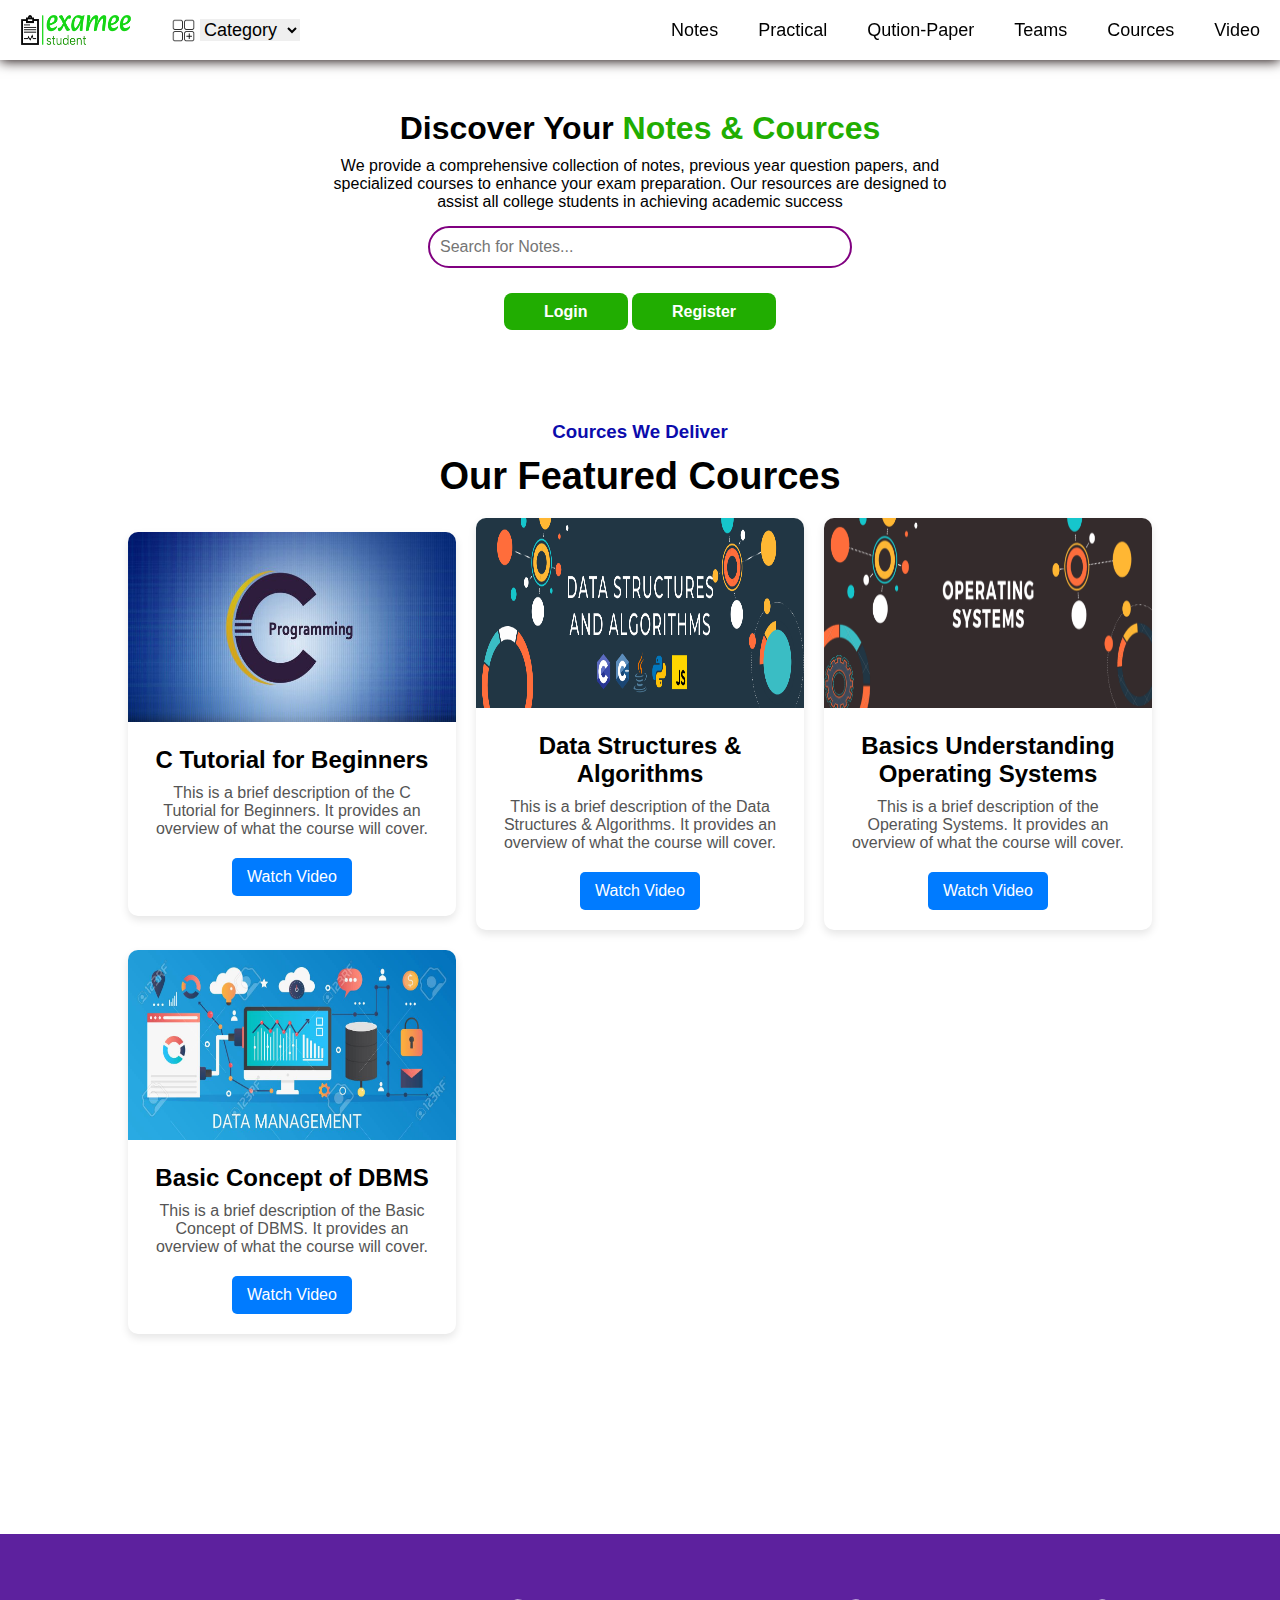
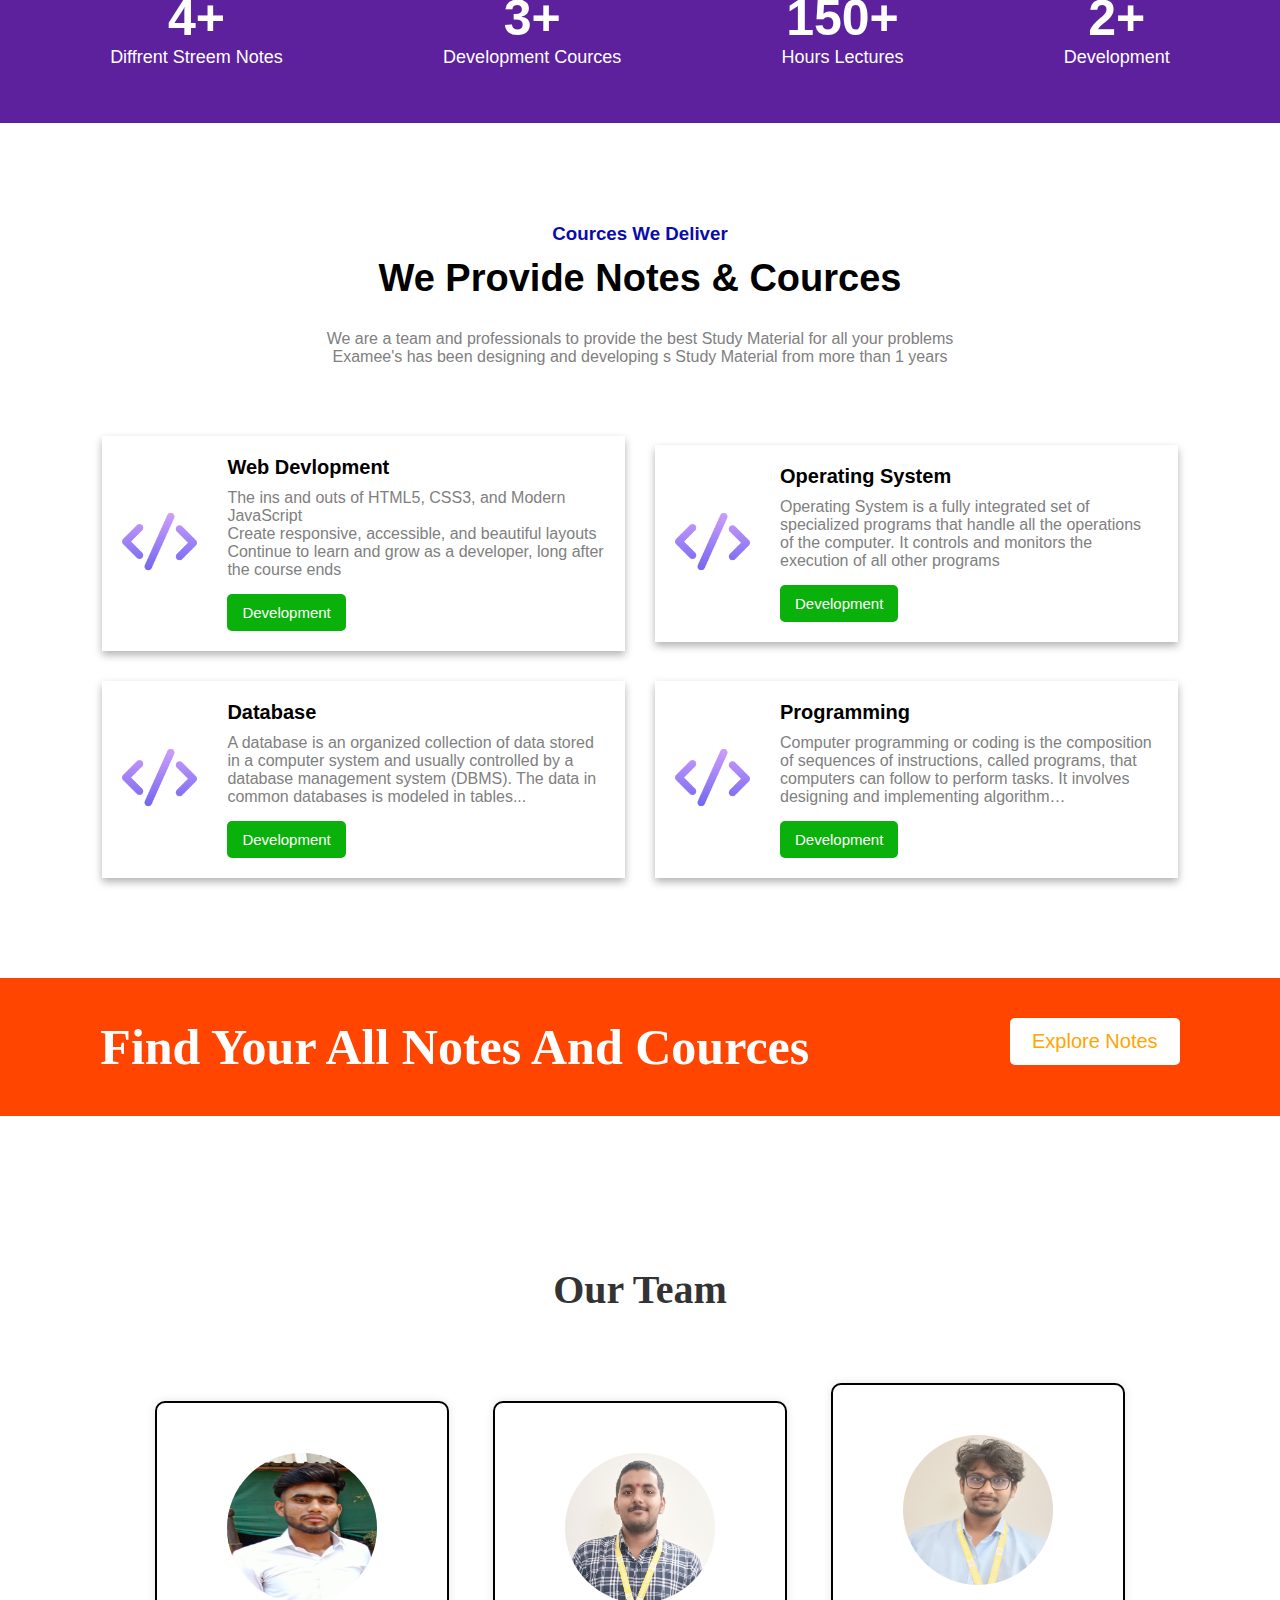
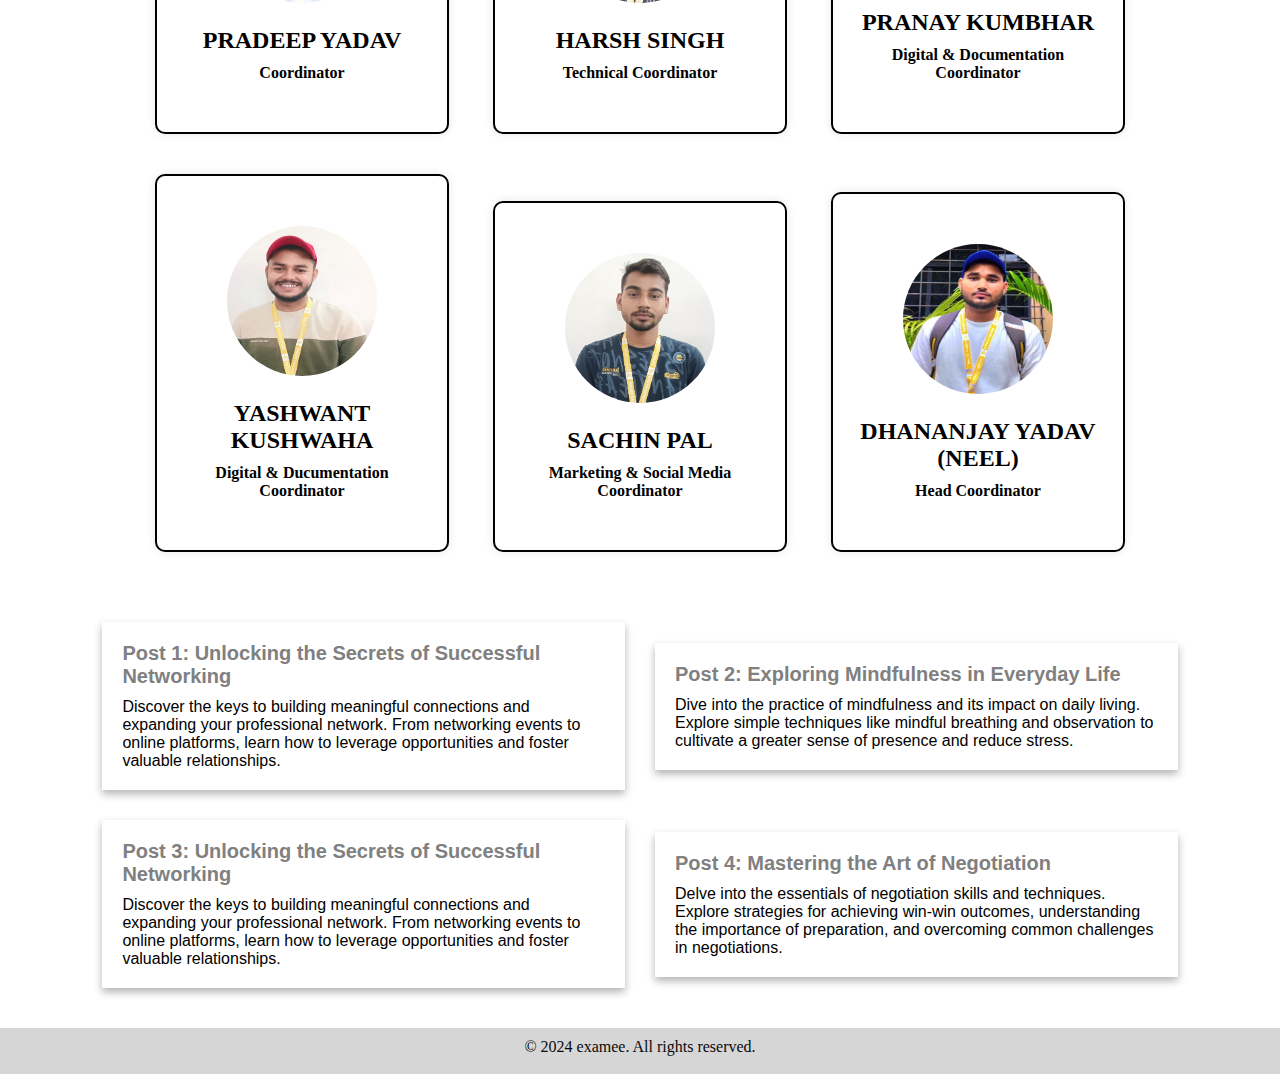
<file: index.html>
<!DOCTYPE html>
<html lang="en">

<head>
  <meta charset="UTF-8">
  <meta name="viewport" content="width=device-width, initial-scale=1.0">
  <meta name="google-site-verification" content="4jrviIhQrooPeGxM3dOiJPOJ3BcE0AiQYcJShfW0fvM" />
  <meta name="description" content="We provide a comprehensive collection of notes, previous year question papers, and specialized courses to
  enhance your exam preparation..">
  <meta name="keywords"
    content="newexamee Notes, newexamee Qution-Paper, newexamee RADAV NNotes, newexamee RADAV QUTION-PAPERS,newexamee RADAV college , examee , examee.com , newexamee.com , examee notes">
  <title>Examee</title>
  <link rel="icon" type="image/x-icon" href="img/brandlog.png">
  <link rel="stylesheet" href="style.css">
  <script src="js/login.js"></script>
</head>

<body>

  <!-- navbar -->
  <nav>
    <div class="leftnav">
      <a href="/">
        <li><img class="brand-logo-group" src="img/brandlog.png" class="logo" width="110px" height="30px"></li>
      </a>
      <a href="#">
        <li>
          <img class="sidebaar-tital-img" src="img/category.png" width="25px" height="25px">
          <select id="categoryOption" class="select-option-group" name="degree">
            <option value="0" selected disabled>Category</option>
            <option class="select-options value=" BSC-IT ">BSC-IT</option>
            <option class=" select-options value=" MSC-IT">MSC-IT</option>
            <option class="select-options value=" B.COM">B.COM</option>
            <option class="select-options value=" 12TH-SCIENCE">12TH-SCIENCE</option>
            <option class="select-options  value=" 12TH-COMMERCE">12TH-COMMERCE</option>
          </select>
        </li>
      </a>
    </div>
    <div class="rightnav font-family-Segoe-UI  "> <a href="/notes.html">
        <li>Notes</li>
      </a>
      <a href="/practical.html">
        <li>Practical</li>
      </a>
      <a href="/Qution-Paper.html">
        <li>Qution-Paper</li>
      </a>
      <a href="/index.html#team">
        <li>Teams</li>
      </a>
      <a href="/cource.html">
        <li>Cources</li>
      </a>
      <a href="/video.html">
        <li>Video</li>
      </a>
    </div>
    <div class="menunav"> <a href="#">
        <li onclick=showSidebar()><img src="img/icons8-menu-24.png"></li>
      </a>
    </div>


    <!-- sidebaar -->
    <div class="sidebar nav-list">
      <a href="#">
        <li onclick=closeSidebar()><img src="img/icons8-cross-30.png"></li>
      </a>

      <a href="/notes.html">
        <li><img class="sidebaar-tital-img" src="img/icons8-notes-50.png" width="15px" height="15px">Notes</li>
      </a>
      <a href="/practical.html">
        <li><img class="sidebaar-tital-img" src="img/icons8-computer-30.png" width="15px" height="15px">Practical </li>
      </a>
      <a href="/Qution-Paper.html">
        <li><img class="sidebaar-tital-img" src="img/corrective_11907117.png" width="15px" height="15px">Qution-Paper
        </li>
      </a>
      <a href="/team.html">
        <li><img class="sidebaar-tital-img" src="img/team.png" width="15px" height="15px">Teams </li>
      </a>
      <a href="/cource.html">
        <li><img class="sidebaar-tital-img" src="img/icons8-course-80.png" width="15px" height="15px">Cources </li>
      </a>
      <a href="/video.html">
        <li><img class="sidebaar-tital-img" src="img/icons8-video-50.png" width="15px" height="15px">Video</li>
      </a>
    </div>
  </nav>



  <!--main of the page ----------------------------------->
  <main>

    <!--hero section of the page ----------------------------------->
    <section class="hero font-family-Segoe-UI">
      <h2>Discover Your <span>Notes & Cources</span></h2>
      <p>We provide a comprehensive collection of notes, previous year question papers, and specialized courses to
        enhance your exam preparation. Our resources are designed to assist all college students in achieving
        academic success</p>
      <input type="text" placeholder="Search for Notes...">
      <div class="btn">
        <a href="login.html" class="login-btn" id="loginbtn">Login<a>
            <a href="register.html" class="login-btn">Register</a>
      </div>
    </section>


    <!--video section of the page ----------------------------------->
    <section class="cource-card-heading font-family-Segoe-UI ">
      <h3>Cources We Deliver</h3>
      <h1>
        Our Featured Cources</h1>
    </section>

    <div class="cource-cards ">
      <div class="card">
        <img width="100%" height="190" src="notesimg/c programingg.jpg" alt="">
        <div class="card-content">
          <h2 class="card-title">C Tutorial for Beginners</h2>
          <p class="card-description">This is a brief description of the C Tutorial for Beginners. It provides an
            overview of
            what the course will cover.</p>
          <a href="video.html" class="card-button">Watch Video</a>
        </div>
      </div>

      <div class="card">
        <img width="100%" height="190" src="notesimg/dsa.png" >
        <div class="card-content">
          <h2 class="card-title">Data Structures & Algorithms</h2>
          <p class="card-description">This is a brief description of the Data Structures & Algorithms. It provides an
            overview of
            what the course will cover.</p>
          <a href="video.html" class="card-button">Watch Video</a>
        </div>
      </div>

      <div class="card">
        <img width="100%" height="190" src="notesimg/oss.png" >
        <div class="card-content">
          <h2 class="card-title">Basics Understanding Operating Systems</h2>
          <p class="card-description">This is a brief description of the Operating Systems. It provides an overview of
            what the course will cover.</p>
          <a href="video.html" class="card-button">Watch Video</a>
        </div>
      </div>

      <div class="card">
        <img width="100%" height="190" src="notesimg/Dbms.jpg" >
        <div class="card-content">
          <h2 class="card-title">Basic Concept of DBMS</h2>
          <p class="card-description">This is a brief description of the Basic Concept of DBMS. It provides an
            overview of
            what the course will cover.</p>
          <a href="video.html" class="card-button">Watch Video</a>
        </div>
      </div>
    </div>


    <section>
      <div class="home-showcase-banner font-family-Segoe-UI">
        <ul>
          <li class="home-banner-count-number ">4+
          </li>
          <li class="home-banner-count-text">Diffrent Streem Notes</li>
        </ul>
        <ul>
          <li class="home-banner-count-number">3+
          </li>
          <li class="home-banner-count-text">Development Cources</li>
        </ul>
        <ul>
          <li class="home-banner-count-number">150+
          </li>
          <li class="home-banner-count-text">Hours Lectures</li>
        </ul>
        <ul>
          <li class="home-banner-count-number">2+ </li>
          <li class="home-banner-count-text">Development</li>
        </ul>
      </div>
    </section>


    <section class="cource-card-heading font-family-Segoe-UI ">
      <h3>Cources We Deliver</h3>
      <h1> We Provide Notes & Cources</h1>
      <p> We are a team and professionals to provide the best Study Material for all your
        problems <br> Examee's has been designing and developing s Study Material from more than 1 years</p>
    </section>


    <!--devlopment and 3rd section  cards------------------------------------>
    <div class="home-notes-card-cointainer font-family-Segoe-UI" id="cources">
      <div class="home-notes-card">
        <!--card for SEM-I notes -->
        <div class="home-notes-card-upper">
          <div class="home-notes-card-upper-img"><img class="notes-group-img" src="/notesimg/code.png" width="75px"
              onerror="this.onerror=null;this.src='/notesimg/default-notes-img.png';"></div>
          <div class="home-notes-card-upper-text">
            <h3 class="nots-name-home ">Web Devlopment</h3>
            <p>The ins and outs of HTML5, CSS3, and Modern JavaScript <br>
              Create responsive, accessible, and beautiful layouts
              Continue to learn and grow as a developer, long after the course ends</p>
            <button class="nots-name-home-button"><a href="notes.html"> Development</a></button>
          </div>
        </div>
      </div>

      <div class="home-notes-card">
        <div class="home-notes-card-upper">
          <div class="home-notes-card-upper-img"><img class="notes-group-img" src="/notesimg/code.png" width="75px"
              onerror="this.onerror=null;this.src='/notesimg/default-notes-img.png';"></div>
          <div class="home-notes-card-upper-text">
            <h3 class="nots-name-home ">Operating System</h3>
            <p>Operating System is a fully integrated set of specialized
              programs that handle all the operations of the computer.
              It controls and monitors the execution of all other programs </p>
            <button class="nots-name-home-button"><a href="notes.html"> Development</a></button>
          </div>
        </div>
      </div>

      <div class="home-notes-card">
        <div class="home-notes-card-upper">
          <div class="home-notes-card-upper-img"><img class="notes-group-img" src="/notesimg/code.png" width="75px"
              onerror="this.onerror=null;this.src='/notesimg/default-notes-img.png';"></div>
          <div class="home-notes-card-upper-text">
            <h3 class="nots-name-home ">Database</h3>
            <p>A database is an organized collection of data stored in a computer system and usually controlled by a
              database management system (DBMS). The data in common databases is modeled in tables...</p>
            <button class="nots-name-home-button"><a href="notes.html"> Development</a></button>
          </div>
        </div>
      </div>

      <div class="home-notes-card">
        <div class="home-notes-card-upper">
          <div class="home-notes-card-upper-img"><img class="notes-group-img" src="/notesimg/code.png" width="75px"
              onerror="this.onerror=null;this.src='/notesimg/default-notes-img.png';"></div>
          <div class="home-notes-card-upper-text">
            <h3 class="nots-name-home ">Programming</h3>
            <p>Computer programming or coding is the composition of sequences of instructions, called programs, that
              computers can follow to perform tasks. It involves designing and implementing algorithm…</p>
            <button class="nots-name-home-button"><a href="notes.html">Development</a></button>
          </div>
        </div>
      </div>
    </div>

    <!--second show case banner -------------->
    <section>
      <div class="home-showcase-banner-second ">
        <div class="home-showcase-banner-second-txt">
          <h1>Find Your All Notes And Cources</h1>
        </div>
        <div><button class="home-showcase-banner-second-button"><a href="notes.html">Explore Notes</a></button></div>
      </div>
    </section>

    <!--blog  temparrary hai-------------->
    <section class="team" id="team">
      <h1>Our Team</h1>
  
      </div>
      <div class="team-member">
        <img src="img/pradeep.jpg" alt="Profile Picture">
        <h2>PRADEEP YADAV</h2>
        <p>Coordinator</p>
        
      </div>
      <div class="team-member">
        <img src="img/harsh.jpg" alt="Profile Picture">
        <h2>HARSH SINGH</h2>
        <p>Technical Coordinator</p>
        
      </div>
      <div class="team-member">
        <img src="img/pranay.jpg" alt="Profile Picture">
        <h2>PRANAY KUMBHAR</h2>
        <p>Digital & Documentation Coordinator</p>
        
      </div>
      <div class="team-member">
        <img src="img/yashwant.jpg" alt="Profile Picture">
        <h2>YASHWANT KUSHWAHA</h2>
        <p>Digital & Ducumentation Coordinator</p>
        
      </div>
      <div class="team-member">
        <img src="img/sachin.jpg" alt="Profile Picture">
        <h2>SACHIN PAL</h2>
        <p>Marketing & Social Media Coordinator</p>
      </div>

      <div class="team-member">
        <img src="img/dhananjay.jpg" alt="Profile Picture">
        <h2>DHANANJAY YADAV (NEEL)</h2>
        <p>Head Coordinator</p>
    </section>

    <!--blog  temparrary hai-------------->
    <div class="home-blog-card-cointainer font-family-Segoe-UI">
      <div class="home-blog-card">
        <div class="home-blog-card-upper">
          <div class="home-blog-card-upper-text">
            <h3 class="blog-name-home ">Post 1: Unlocking the Secrets of Successful Networking</h3>
            <p> Discover the keys to building meaningful connections and expanding your professional network. From
              networking events to online platforms, learn how to leverage opportunities and foster valuable
              relationships.</p>
          </div>
        </div>
      </div>


      <div class="home-blog-card">
        <div class="home-blog-card-upper">
          <div class="home-blog-card-upper-text">
            <h3 class="blog-name-home ">Post 2: Exploring Mindfulness in Everyday Life</h3>
            <p> Dive into the practice of mindfulness and its impact on daily living. Explore simple techniques like
              mindful breathing and observation to cultivate a greater sense of presence and reduce stress.</p>
          </div>
        </div>
      </div>

      <div class="home-blog-card">
        <div class="home-blog-card-upper">
          <div class="home-blog-card-upper-text">
            <h3 class="blog-name-home ">Post 3: Unlocking the Secrets of Successful Networking</h3>
            <p> Discover the keys to building meaningful connections and expanding your professional network. From
              networking events to online platforms, learn how to leverage opportunities and foster valuable
              relationships.</p>
          </div>
        </div>
      </div>

      <div class="home-blog-card">
        <div class="home-blog-card-upper">
          <div class="home-blog-card-upper-text">
            <h3 class="blog-name-home "> Post 4: Mastering the Art of Negotiation</h3>
            <p>Delve into the essentials of negotiation skills and techniques. Explore strategies for achieving win-win
              outcomes, understanding the importance of preparation, and overcoming common challenges in negotiations.
            </p>
          </div>
        </div>
      </div>
    </div>
    </div>

  </main>

  <!--footer of the page -------------->
  <footer>
    <div class="footer-container">
      <p>&copy; 2024 examee. All rights reserved.</p>
      <ul class="social-links">
        <!-- <li><a href="#">Facebook</a></li>
              <li><a href="#">Twitter</a></li>
              <li><a href="#">Instagram</a></li> -->
      </ul>
    </div>
  </footer>


  <!-- right side main -->
  <script>
    function showSidebar() {
      const sidebar = document.querySelector('.sidebar')
      sidebar.style.display = 'flex'
    }

    function closeSidebar() {
      const sidebar = document.querySelector('.sidebar')
      sidebar.style.display = 'none'
    }

  </script>
  <script src="js/script.js"></script>

</body>

</html>
</file>
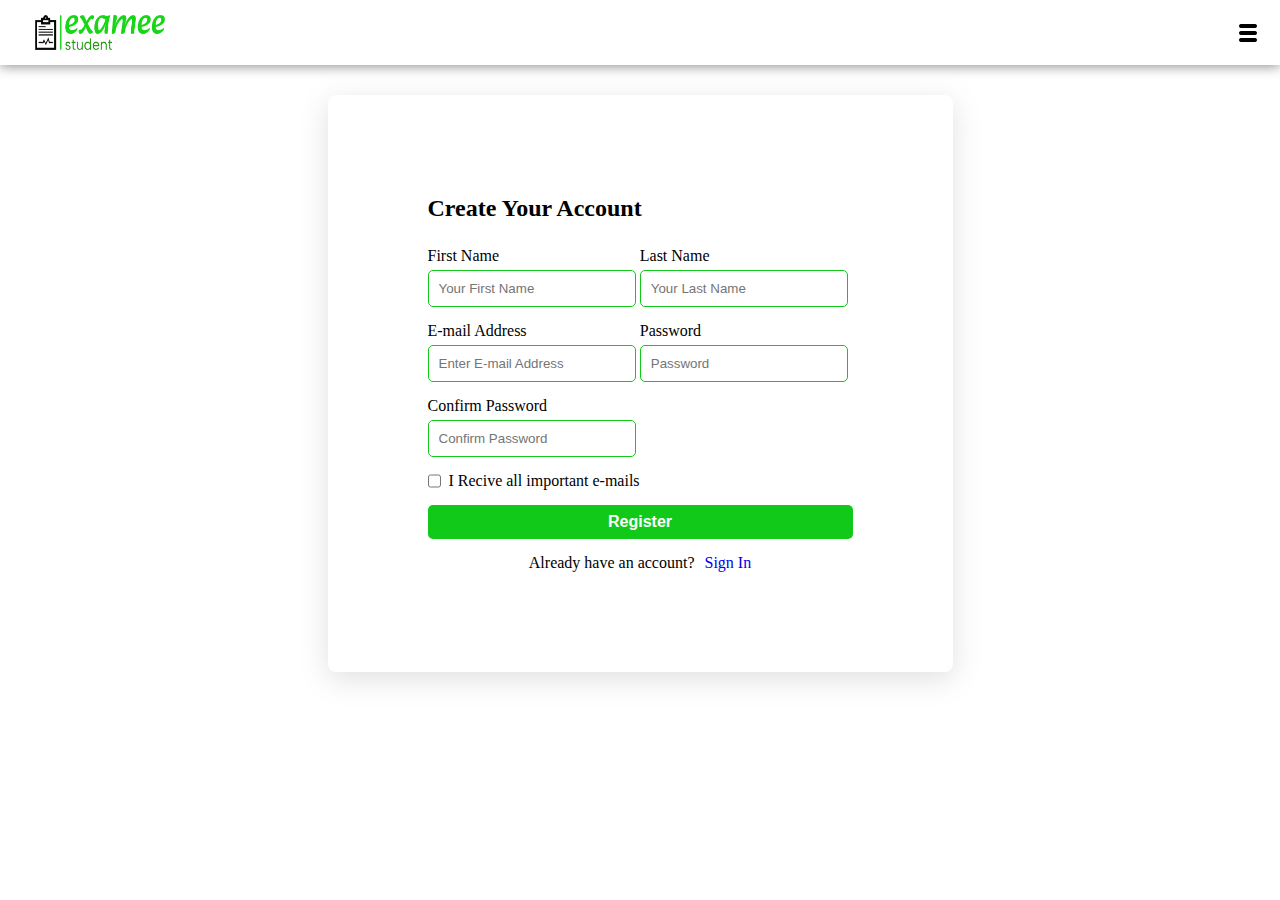
<file: cource.html>
<!DOCTYPE html>
<html lang="en">

<head>
  <meta charset="UTF-8">
  <meta name="viewport" content="width=device-width, initial-scale=1.0">
  <title>Examee</title>
  <link rel="icon" type="image/x-icon" href="img/brandlog.png">
  <link rel="stylesheet" href="css/cource.css">
  <link rel="stylesheet" href="css/nav.css">
  <script src="js/login.js"></script>
</head>

<body>

  <!--nav baar -->
  <nav>
    <div class="leftnav">
      <a href="/">
        <li><img class="brand-logo-group" src="img/brandlog.png" class="logo" width="110px" height="30px"></li>
      </a>
    </div>

    <div class="menunav"> <a href="#">
        <li onclick=showSidebar()><img src="img/icons8-menu-24.png"></li>
      </a>
    </div>

    <!-- sidebaar -->
    <div class="sidebar">
      <a href="#">
        <li onclick=closeSidebar()><img src="img/icons8-cross-30.png"></li>
      </a>
      <a href="#">
        <li><img class="sidebaar-tital-img" src="img/category.png" width="25px" height="25px"><select
            class="select-option-group" name="degree" id="">
            <option value="0" hidden>Category</option>
            <option value="BSC-IT">BSC-IT</option>
            <option value="MSC-IT">MSC-IT</option>
            <option value="B.COM">B.COM</option>
            <option value="12TH-SCIENCE">12TH-SCIENCE</option>
            <option value="12TH-COMMERCE">12TH-COMMERCE</option>
          </select></li>
      </a>
      <a href="/notes.html">
        <li><img class="sidebaar-tital-img" src="img/icons8-notes-50.png" width="15px" height="15px">Notes</li>
      </a>
      <a href="/practical.html">
        <li><img class="sidebaar-tital-img" src="img/icons8-computer-30.png" width="15px" height="15px">Practical </li>
      </a>
      <a href="/Qution-Paper.html">
        <li><img class="sidebaar-tital-img" src="img/corrective_11907117.png" width="15px" height="15px">Qution-Paper
        </li>
      </a>
      <a href="/cource.html">
        <li><img class="sidebaar-tital-img" src="img/icons8-course-80.png" width="15px" height="15px">Cources </li>
      </a>
      <a href="/video.html">
        <li><img class="sidebaar-tital-img" src="img/icons8-video-50.png" width="15px" height="15px">Video</li>
      </a>
    </div>

  </nav>

  <div class="course-container">
    <div class="course-card">
        <img src="notesimg/c programingg.jpg" alt="Course Image">
        <div class="course-details">
            <h2>C Programing</h2>
            <p>Instructor: Vipin singh</p>
            <p>Duration: 2 week </p>
            <p style="font-weight: 700; color: rgb(0, 0, 0);">Price: $109.99</p>
            <p style="font-weight: 500; color: rgb(195, 40, 40);" >Start From : Upcomming....</p>
            <button class="enroll-button">Enroll Now</button>
        </div>
    </div>

    <div class="course-card">
        <img src="notesimg/Dbms.jpg" alt="Course Image">
        <div class="course-details">
            <h2>Data Base Management System</h2>
            <p>Instructor: Johan Phelps </p>
            <p>Duration: 2 Week </p>
            <p style="font-weight: 700; color: rgb(0, 0, 0);">Price: $79.99</p>
            <p style="font-weight: 500; color: rgb(195, 40, 40);" >Start From : Upcomming....</p>
            <button class="enroll-button">Enroll Now</button>
        </div>
    </div>
    
    <div class="course-card">
      <img src="notesimg/oss.png" alt="Course Image">
      <div class="course-details">
          <h2>Operating System</h2>
          <p>Instructor: Nikhil Damre</p>
          <p>Duration: 18 hours</p>
          <p style="font-weight: 700; color: rgb(0, 0, 0);" >Price: $49.99</p>
          <p style="font-weight: 500; color: rgb(195, 40, 40);">Start From : Upcomming....</p>
          <button class="enroll-button">Enroll Now</button>
      </div>
  </div>
    <!-- Add more course cards as needed -->
</div>


  <script>
    function showSidebar() {
      const sidebar = document.querySelector('.sidebar')
      sidebar.style.display = 'flex'
    }

    function closeSidebar() {
      const sidebar = document.querySelector('.sidebar')
      sidebar.style.display = 'none'
    }
  </script>

  <script src="js/script.js"></script>
</body>

</html>
</file>
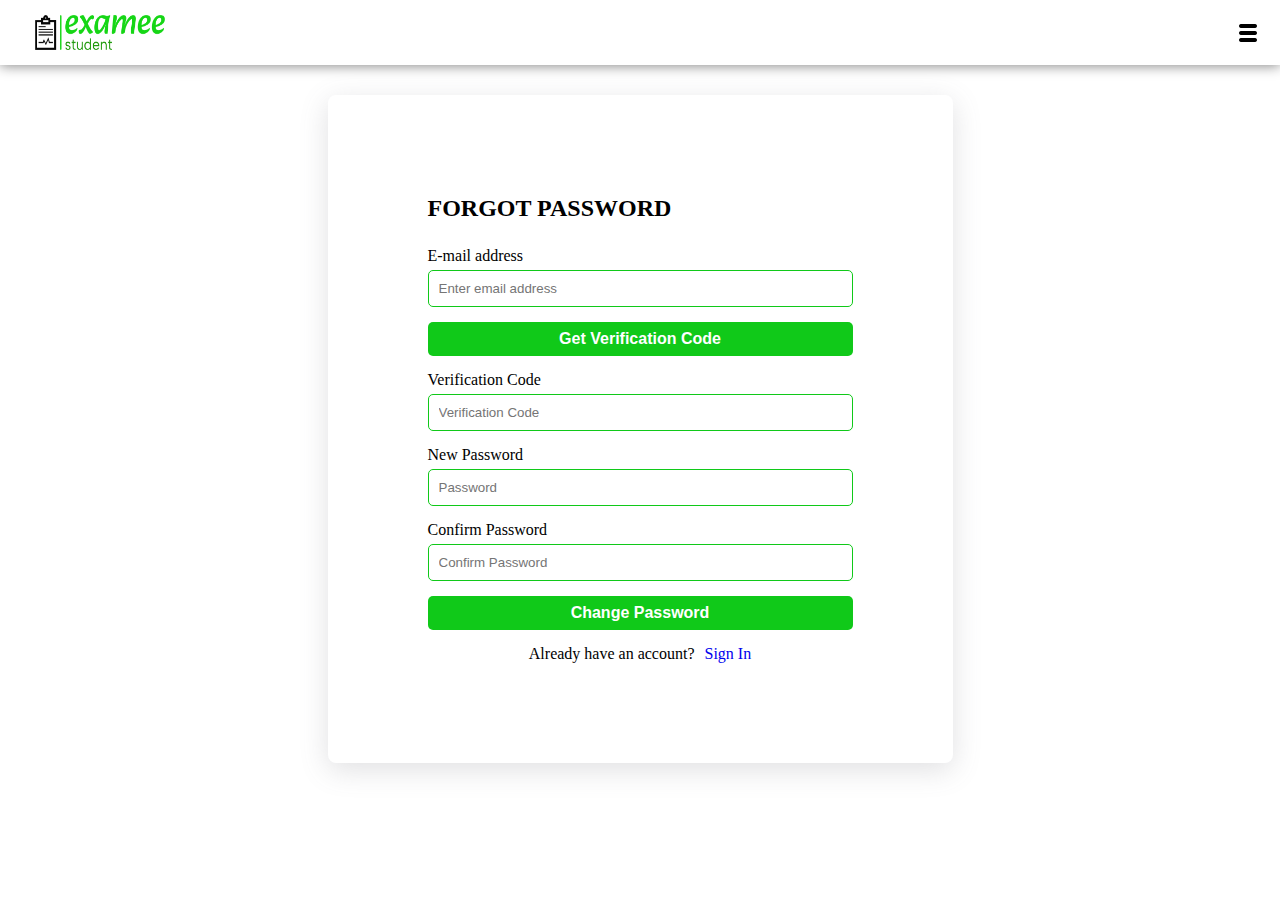
<file: forgot.html>
<!DOCTYPE html>
<html lang="en">

<head>
    <meta charset="UTF-8">
    <meta name="viewport" content="width=device-width, initial-scale=1.0">
    <title>Examee</title>
    <link rel="icon" type="image/x-icon" href="img/brandlog.png">
    <link rel="stylesheet" href="css/login.css">
    <link rel="stylesheet" href="css/nav.css">
    <script src="js/login.js"></script>
</head>

<body>

    <!--nav baar -->
    <nav>
        <div class="leftnav">
            <a href="/">
                <li><img class="brand-logo-group" src="img/brandlog.png" class="logo" width="110px" height="30px"></li>
            </a>
        </div>

        <div class="menunav"> <a href="#">
                <li onclick=showSidebar()><img src="img/icons8-menu-24.png"></li>
            </a>
        </div>

        <!-- sidebaar -->
        <div class="sidebar">
            <a href="#">
                <li onclick=closeSidebar()><img src="img/icons8-cross-30.png"></li>
            </a>
            <a href="#">
                <li><img class="sidebaar-tital-img" src="img/category.png" width="25px" height="25px"><select
                        class="select-option-group" name="degree" id="">
                        <option value="0" hidden>Category</option>
                        <option value="BSC-IT">BSC-IT</option>
                        <option value="MSC-IT">MSC-IT</option>
                        <option value="B.COM">B.COM</option>
                        <option value="12TH-SCIENCE">12TH-SCIENCE</option>
                        <option value="12TH-COMMERCE">12TH-COMMERCE</option>
                    </select></li>
            </a>
            <a href="/notes.html">
                <li><img class="sidebaar-tital-img" src="img/icons8-notes-50.png" width="15px" height="15px">Notes</li>
            </a>
            <a href="/practical.html">
                <li><img class="sidebaar-tital-img" src="img/icons8-computer-30.png" width="15px"
                        height="15px">Practical </li>
            </a>
            <a href="/Qution-Paper.html">
                <li><img class="sidebaar-tital-img" src="img/corrective_11907117.png" width="15px"
                        height="15px">Qution-Paper
                </li>
            </a>
            <a href="/cource.html">
                <li><img class="sidebaar-tital-img" src="img/icons8-course-80.png" width="15px" height="15px">Cources
                </li>
            </a>
            <a href="/video.html">
                <li><img class="sidebaar-tital-img" src="img/icons8-video-50.png" width="15px" height="15px">Video</li>
            </a>
        </div>

    </nav>

    <!--login form-->
    <form action="" id="forgetForm" novalidate>
        <div class="container">
            <div class="loginpage">
                <h2 class="page-heading">FORGOT PASSWORD</h2>

                <div class="username form-input-group">
                    <label class="input-label">E-mail address</label><br>
                    <input class="form-input" type="email" placeholder="Enter email address" id="email" required>
                </div>

                <div class="sumbit form-input-group">
                    <button class="btn" type="submit" id="otp-request-btn">Get Verification Code</button>
                </div>

                <div class="username form-input-group">
                    <label class="input-label">Verification Code</label><br>
                    <input class="form-input" type="text" placeholder="Verification Code" id="otp" required>
                </div>

                <div class="Password form-input-group">
                    <label class="input-label">New Password</label><br>
                    <input class="form-input" type="password" placeholder="Password" id="password" required>
                </div>

                <div class="Password form-input-group">
                    <label class="input-label">Confirm Password</label><br>
                    <input class="form-input" type="text" placeholder="Confirm Password" id="cpassword" required>
                </div>

                <div class="sumbit form-input-group">
                    <button class="btn" type="submit" id="login-sumbit-btn">Change Password</button>
                </div>

                <div class="form-register-group">
                    <p>Already have an account? </p>
                    <a class="form-register-second-group" href="/login.html">Sign In</a>
                  </div>
            </div>
        </div>
    </form>

    <script>

        let baseUrl = 'https://script.google.com/macros/s/AKfycbybtynNQqtfRysRiyKEo02bHRNqR_WQOuK0gZNWwA129d2eaNcXGy77qIPgvkcY7jYS4w/exec';

        function showSidebar() {
            const sidebar = document.querySelector('.sidebar')
            sidebar.style.display = 'flex'
        }

        function closeSidebar() {
            const sidebar = document.querySelector('.sidebar')
            sidebar.style.display = 'none'
        }


        //login form js---------------------------------------------
        let forgetForm = document.getElementById('forgetForm')

        forgetForm.addEventListener("submit", (e) => {
            debugger
            e.preventDefault()
            let email = document.getElementById("email").value;
            let password = document.getElementById("password").value;

            let cpassword = document.getElementById("cpassword").value;

            let otp = document.getElementById("otp").value;


            forgotPassword(email, password,otp);


        });

        let requestOtpBtn = document.getElementById('otp-request-btn');

        requestOtpBtn.addEventListener("click", async (e) => {
            e.preventDefault()
            let email = document.getElementById("email").value;
            
            if (email!=null && email.trim().toLowerCase()!="") {
                await requestOtp(email);
            }
        });

        async function requestOtp(email) {
            let url = baseUrl;
            const params = new URLSearchParams({
                action: 'requestOtp',
                email: email
            });
            url = url + '?' + params.toString();
            try {
                const response = await fetch(url);
                const userRes = await response.json();
                if (userRes != null) {
                    if (userRes.code == 200) {
                        alert(userRes.message);
                    } else {
                        alert(userRes.error)
                    }
                }

            } catch (error) {
                console.error('Error:', error);
            }
        }

        async function forgotPassword(email, password,otp) {
            let url = baseUrl;
            const params = new URLSearchParams({
                action: 'forgotPassword',
                email: email,
                password: password,
                otp:otp
            });
            url = url + '?' + params.toString();
            try {
                const response = await fetch(url);
                const userRes = await response.json();
                console.log('Add User Response:', userRes);

                if (userRes != null) {
                    if (userRes.code == 200) {
                        alert(userRes.message);
                        window.location.replace("/login.html")
                    } else {
                        alert(userRes.error)
                    }
                }

            } catch (error) {
                console.error('Error:', error);
            }
        }

    </script>
    <script src="js/script.js"></script>

</body>

</html>
</file>
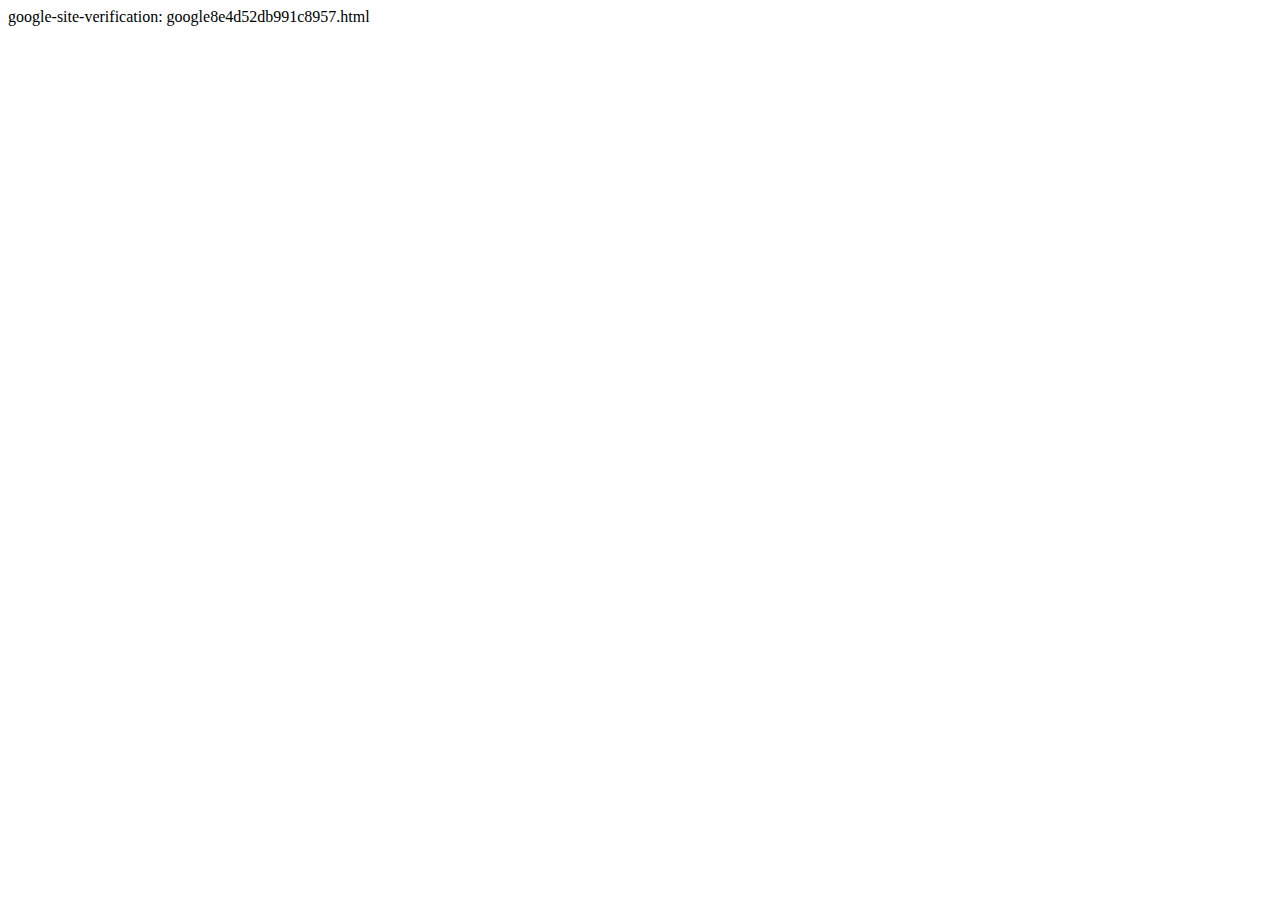
<file: google8e4d52db991c8957.html>
<!-- saved from url=(0048)file:///D:/freelance/google8e4d52db991c8957.html -->
<html>

<head>
    <meta http-equiv="Content-Type" content="text/html; charset=windows-1252">
</head>

<body>google-site-verification: google8e4d52db991c8957.html</body>

</html>
</file>
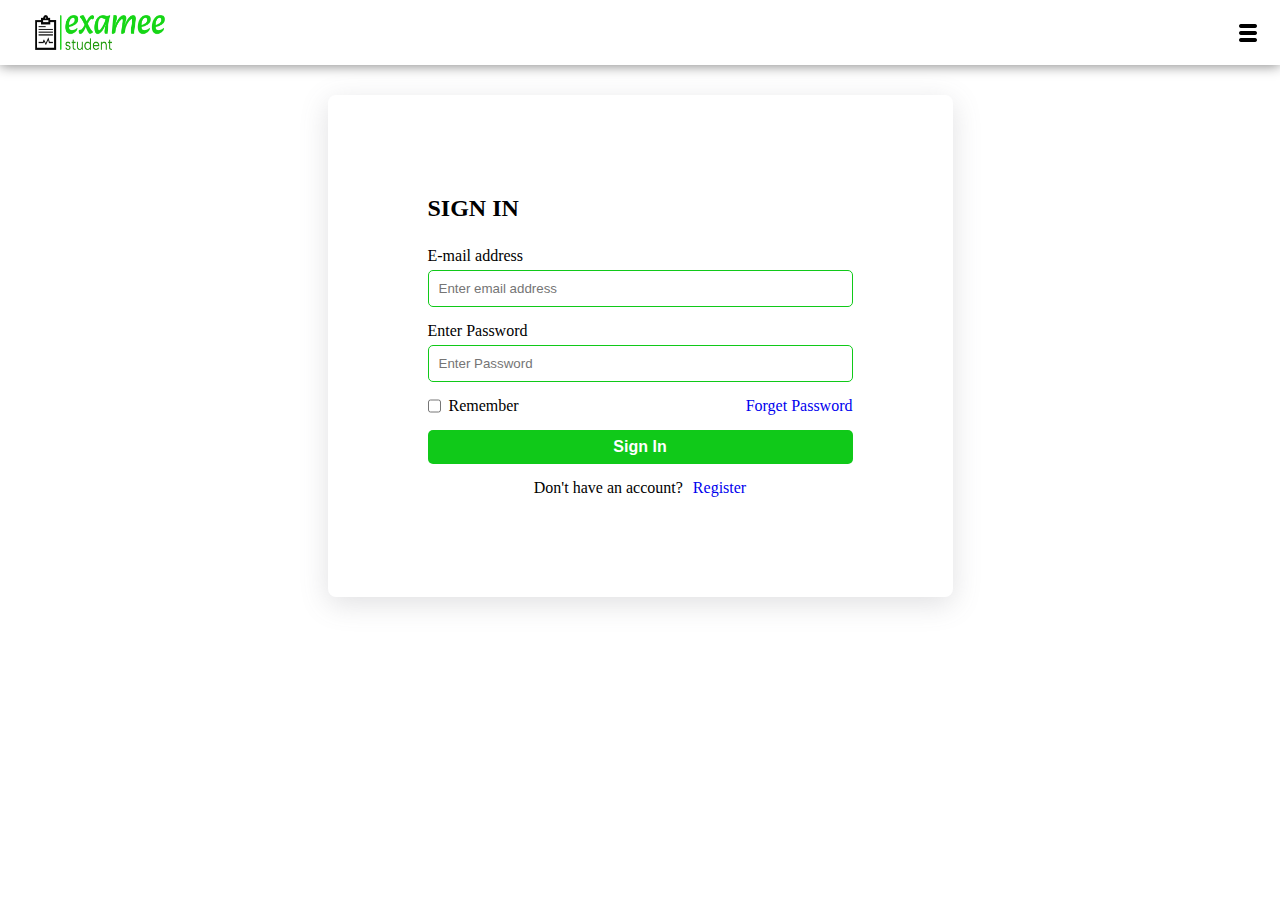
<file: login.html>
<!DOCTYPE html>
<html lang="en">

<head>
  <meta charset="UTF-8">
  <meta name="viewport" content="width=device-width, initial-scale=1.0">
  <title>Examee</title>
  <link rel="icon" type="image/x-icon" href="img/brandlog.png">
  <link rel="stylesheet" href="css/login.css">
  <link rel="stylesheet" href="css/nav.css">
  <script src="js/login.js"></script>
</head>

<body>

  <!--nav baar -->
  <nav>
    <div class="leftnav">
      <a href="/">
        <li><img class="brand-logo-group" src="img/brandlog.png" class="logo" width="110px" height="30px"></li>
      </a>
    </div>

    <div class="menunav"> <a href="#">
        <li onclick=showSidebar()><img src="img/icons8-menu-24.png"></li>
      </a>
    </div>

    <!-- sidebaar -->
    <div class="sidebar">
      <a href="#">
        <li onclick=closeSidebar()><img src="img/icons8-cross-30.png"></li>
      </a>
      <a href="#">
        <li><img class="sidebaar-tital-img" src="img/category.png" width="25px" height="25px"><select
            class="select-option-group" name="degree" id="">
            <option value="0" hidden>Category</option>
            <option value="BSC-IT">BSC-IT</option>
            <option value="MSC-IT">MSC-IT</option>
            <option value="B.COM">B.COM</option>
            <option value="12TH-SCIENCE">12TH-SCIENCE</option>
            <option value="12TH-COMMERCE">12TH-COMMERCE</option>
          </select></li>
      </a>
      <a href="/notes.html">
        <li><img class="sidebaar-tital-img" src="img/icons8-notes-50.png" width="15px" height="15px">Notes</li>
      </a>
      <a href="/practical.html">
        <li><img class="sidebaar-tital-img" src="img/icons8-computer-30.png" width="15px" height="15px">Practical </li>
      </a>
      <a href="/Qution-Paper.html">
        <li><img class="sidebaar-tital-img" src="img/corrective_11907117.png" width="15px" height="15px">Qution-Paper
        </li>
      </a>
      <a href="/cource.html">
        <li><img class="sidebaar-tital-img" src="img/icons8-course-80.png" width="15px" height="15px">Cources </li>
      </a>
      <a href="/video.html">
        <li><img class="sidebaar-tital-img" src="img/icons8-video-50.png" width="15px" height="15px">Video</li>
      </a>
    </div>

  </nav>

  <!--login form-->
  <form action="" id="loginForm">
    <div class="container">
      <div class="loginpage">
        <h2 class="page-heading">SIGN IN</h2>
        <div class="username form-input-group">
          <label class="input-label">E-mail address</label><br>
          <input class="form-input" type="email" placeholder="Enter email address" id="email" required>
        </div>

        <div class="Password form-input-group">
          <label class="input-label">Enter Password</label><br>
          <input class="form-input" type="password" placeholder="Enter Password" id="password" required>
        </div>

        <div class="remember-forget form-input-group">
          <div class="d-flex">
            <input id="check" type="checkbox" namecheckbox required><label for="check"
              class="checkbox-form-group">Remember</label>
          </div>

          <div>
            <a class="forget-password-group" href="/forgot.html">Forget Password</a>
          </div>
        </div>

        <div class="sumbit form-input-group">
          <button class="btn" type="submit" id="login-sumbit-btn">Sign In</button>
        </div>

        <div class="form-register-group">
          <p>Don't have an account?</p>
          <a class="form-register-second-group" href="/register.html">Register</a>
        </div>
      </div>
    </div>
  </form>

  <script>
    function showSidebar() {
      const sidebar = document.querySelector('.sidebar')
      sidebar.style.display = 'flex'
    }

    function closeSidebar() {
      const sidebar = document.querySelector('.sidebar')
      sidebar.style.display = 'none'
    }


    //login form js---------------------------------------------
    let loginForm = document.getElementById('loginForm')

    loginForm.addEventListener("submit", (e) => {
      debugger
      e.preventDefault()
      let email = document.getElementById("email").value;
      let password = document.getElementById("password").value;

      loginUser(email, password);
    });

    async function loginUser(email, password) {
      let url = 'https://script.google.com/macros/s/AKfycbybtynNQqtfRysRiyKEo02bHRNqR_WQOuK0gZNWwA129d2eaNcXGy77qIPgvkcY7jYS4w/exec';
      const params = new URLSearchParams({
        action: 'login',
        email: email,
        password: password
      });
      url = url + '?' + params.toString();
      try {
        const response = await fetch(url, {
          method: 'GET' // If you prefer POST, you can use the previous example with POST method
        });
        const userRes = await response.json();
        console.log('Add User Response:', userRes);

        if (userRes != null) {
          if (userRes.code == 200) {
            localStorage.setItem("authKey", userRes.data.userId)
            window.location.replace("/notes.html")
          } else {
            alert(userRes.error)
          }
        }

      } catch (error) {
        console.error('Error:', error);
      }
    }
  </script>
  <script src="js/script.js"></script>
</body>
</html>
</file>
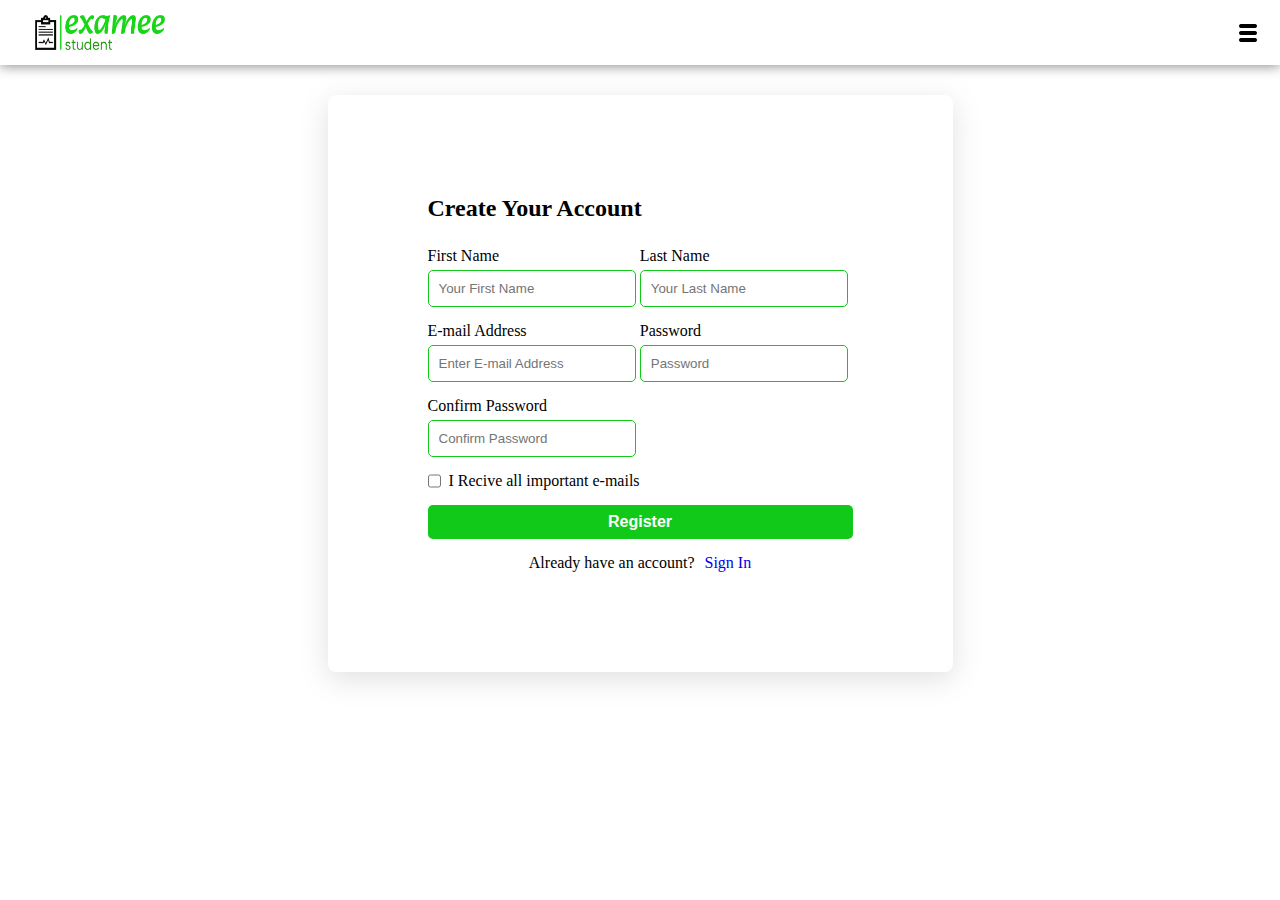
<file: practical.html>
<!DOCTYPE html>
<html lang="en">

<head>
    <meta charset="UTF-8">
    <meta name="viewport" content="width=device-width, initial-scale=1.0">
    <meta name="description" content="We provide a comprehensive collection of notes, previous year question papers, and specialized courses to
    enhance your exam preparation..">
    <meta name="keywords"
        content="examee Notes, examee Qution-Paper, examee RADAV NNotes, examee RADAV QUTION-PAPERS,examee RADAV college , examee , examee.com , examee.com , examee notes , radav notes, b.com notes, bsc-it notes, undergraduate notes, postgraduate notes,  it cources, devlopment notes, webdevlopment cources">
    <title>Examee</title>
    <link rel="icon" type="image/x-icon" href="img/brandlog.png">
    <link rel="stylesheet" href="css/practical.css">
    <link rel="stylesheet" href="css/nav.css">
    <script src="js/login.js"></script>
</head>

<body>

    <!--nav bar -->
    <nav>
        <div class="leftnav">
            <a href="/">
                <li><img class="brand-logo-group" src="img/brandlog.png" class="logo" width="110px" height="30px"></li>
            </a>
        </div>

        <div class="menunav"> <a href="#">
                <li onclick=showSidebar()><img src="img/icons8-menu-24.png"></li>
            </a>
        </div>

        <!-- sidebaar -->
        <div class="sidebar">
            <a href="#">
                <li onclick=closeSidebar()><img src="img/icons8-cross-30.png"></li>
            </a>
            <a href="#">
                <li>
                    <img class="sidebaar-tital-img" src="img/category.png" width="25px" height="25px">
                    <select id="categoryOption" class="select-option-group" name="degree">
                        <option value="0" selected disabled>Category</option>
                        <option class="select-options value=" BSC-IT">BSC-IT</option>
                        <option class="select-options value=" MSC-IT">MSC-IT</option>
                        <option class="select-options value=" B.COM">B.COM</option>
                        <option class="select-options value=" 12TH-SCIENCE">12TH-SCIENCE</option>
                        <option class="select-options  value=" 12TH-COMMERCE">12TH-COMMERCE</option>
                    </select>
                </li>
            </a>
            <a href="/notes.html">
                <li><img class="sidebaar-tital-img" src="img/icons8-notes-50.png" width="15px" height="15px">Notes</li>
            </a>

            <a href="/practical.html">
                <li><img class="sidebaar-tital-img" src="img/icons8-computer-30.png" width="15px"
                        height="15px">Practical </li>
            </a>
            <a href="/Qution-Paper.html">
                <li><img class="sidebaar-tital-img" src="img/corrective_11907117.png" width="15px"
                        height="15px">Qution-Paper</li>
            </a>
            <a href="/cource.html">
                <li><img class="sidebaar-tital-img" src="img/icons8-course-80.png" width="15px" height="15px">Cources
                </li>
            </a>
            <a href="/video.html">
                <li><img class="sidebaar-tital-img" src="img/icons8-video-50.png" width="15px" height="15px">Video</li>
            </a>
        </div>

    </nav>

    <!--practical head banner -------------->
    <section>
        <div class="pract-heading-txt">
            <h1></h1>
        </div>
    </section>

    <!--card  -->
    <div class="grid" id="grid">
        <!--sem-I card -->

    </div>

    <script>
        function showSidebar() {
            const sidebar = document.querySelector('.sidebar')
            sidebar.style.display = 'flex'
        }

        function closeSidebar() {
            const sidebar = document.querySelector('.sidebar')
            sidebar.style.display = 'none'
        }
    </script>
    <script src="js/script.js"></script>
    <script src="js/practical.js"></script>

</body>


</html>
</file>
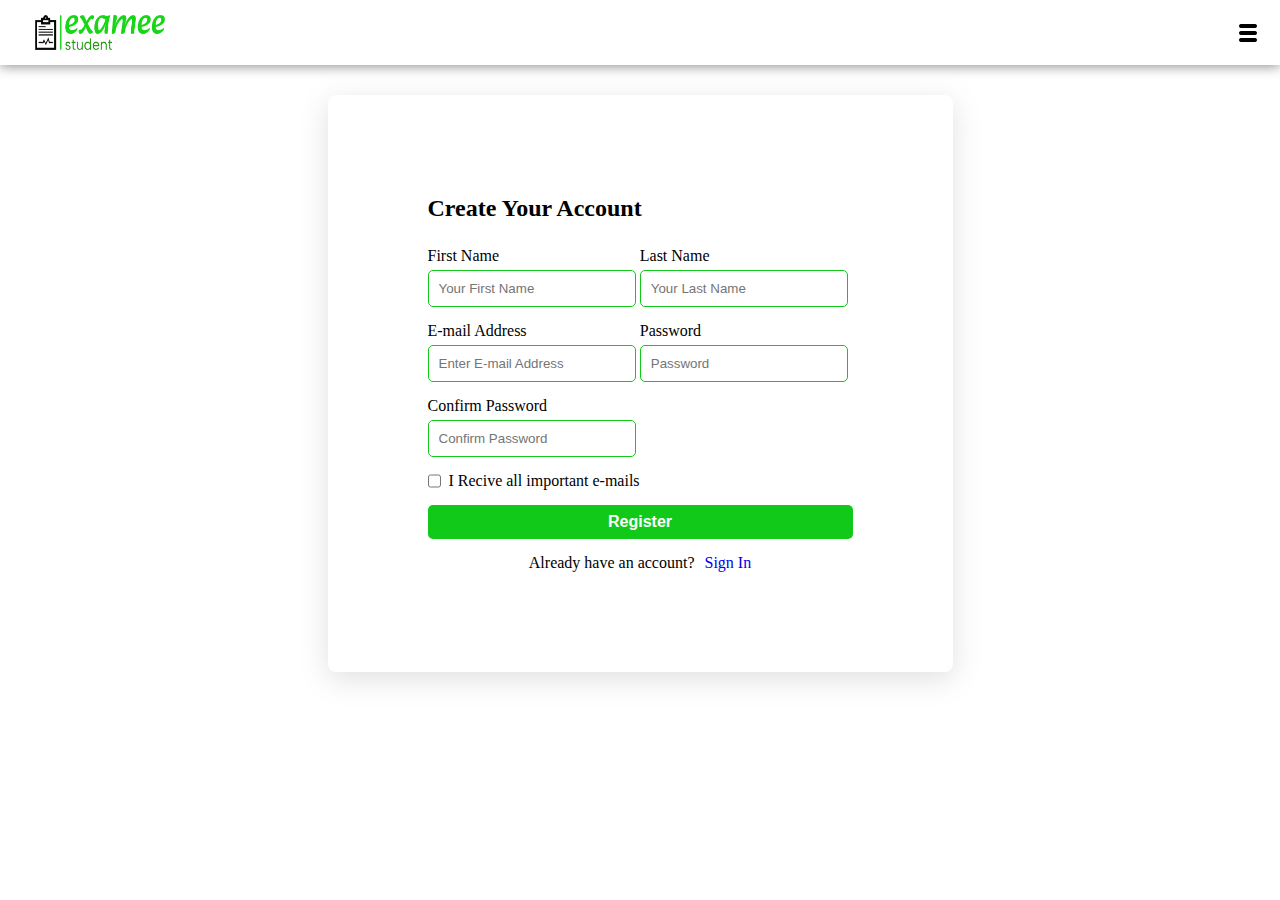
<file: Qution-Paper.html>
<!DOCTYPE html>
<html lang="en">

<head>
  <meta charset="UTF-8">
  <meta name="viewport" content="width=device-width, initial-scale=1.0">
  <meta name="description" content="We provide a comprehensive collection of notes, previous year question papers, and specialized courses to
  enhance your exam preparation..">
  <meta name="keywords"
    content="examee Notes, examee Qution-Paper, examee RADAV NNotes, examee RADAV QUTION-PAPERS,examee RADAV college , examee , examee.com , examee.com , examee notes , radav notes, b.com notes, bsc-it notes, undergraduate notes, postgraduate notes,  it cources, devlopment notes, webdevlopment cources">
  <title>Examee</title>
  <link rel="icon" type="image/x-icon" href="img/brandlog.png">
  <link rel="stylesheet" href="css/Qution-Paper.css">
  <link rel="stylesheet" href="css/nav.css">
  <script src="js/login.js"></script>
</head>

<body>

  <!-- nav baar -->
  <nav>
    <div class="leftnav">
      <a href="/">
        <li><img class="brand-logo-group" src="img/brandlog.png" class="logo" width="110px" height="30px"></li>
      </a>
    </div>

    <div class="menunav"> <a href="#">
        <li onclick=showSidebar()><img src="img/icons8-menu-24.png"></li>
      </a>
    </div>

    <!-- sidebaar -->
    <div class="sidebar">
      <a href="#">
        <li onclick=closeSidebar()><img src="img/icons8-cross-30.png"></li>
      </a>
      <a href="#">
        <li>
          <img class="sidebaar-tital-img" src="img/category.png" width="25px" height="25px">
          <select id="categoryOption" class="select-option-group" name="degree">
            <option value="0" selected disabled>Category</option>
            <option class="select-options value=" BSC-IT">BSC-IT</option>
            <option class="select-options value=" MSC-IT">MSC-IT</option>
            <option class="select-options value=" B.COM">B.COM</option>
            <option class="select-options value=" 12TH-SCIENCE">12TH-SCIENCE</option>
            <option class="select-options  value=" 12TH-COMMERCE">12TH-COMMERCE</option>
          </select>
        </li>
      </a>
      <a href="/notes.html">
        <li><img class="sidebaar-tital-img" src="img/icons8-notes-50.png" width="15px" height="15px">Notes</li>
      </a>
      <a href="/practical.html">
        <li><img class="sidebaar-tital-img" src="img/icons8-computer-30.png" width="15px" height="15px">Practical </li>
      </a>
      <a href="/Qution-Paper.html">
        <li><img class="sidebaar-tital-img" src="img/corrective_11907117.png" width="15px" height="15px">Qution-Paper
        </li>
      </a>
      <a href="/cource.html">
        <li><img class="sidebaar-tital-img" src="img/icons8-course-80.png" width="15px" height="15px">Cources </li>
      </a>
      <a href="/video.html">
        <li><img class="sidebaar-tital-img" src="img/icons8-video-50.png" width="15px" height="15px">Video</li>
      </a>
    </div>

  </nav>

  <div class="grid" id="grid">
    <!--CARD COINTAINER FOR ASSIGNMENT-->
  </div>
  <script>
    function showSidebar() {
      const sidebar = document.querySelector('.sidebar')
      sidebar.style.display = 'flex'
    }

    function closeSidebar() {
      const sidebar = document.querySelector('.sidebar')
      sidebar.style.display = 'none'
    }
  </script>
  <script src="js/script.js"></script>
  <script src="js/Qution-paper.js"></script>

</body>

</html>
</file>
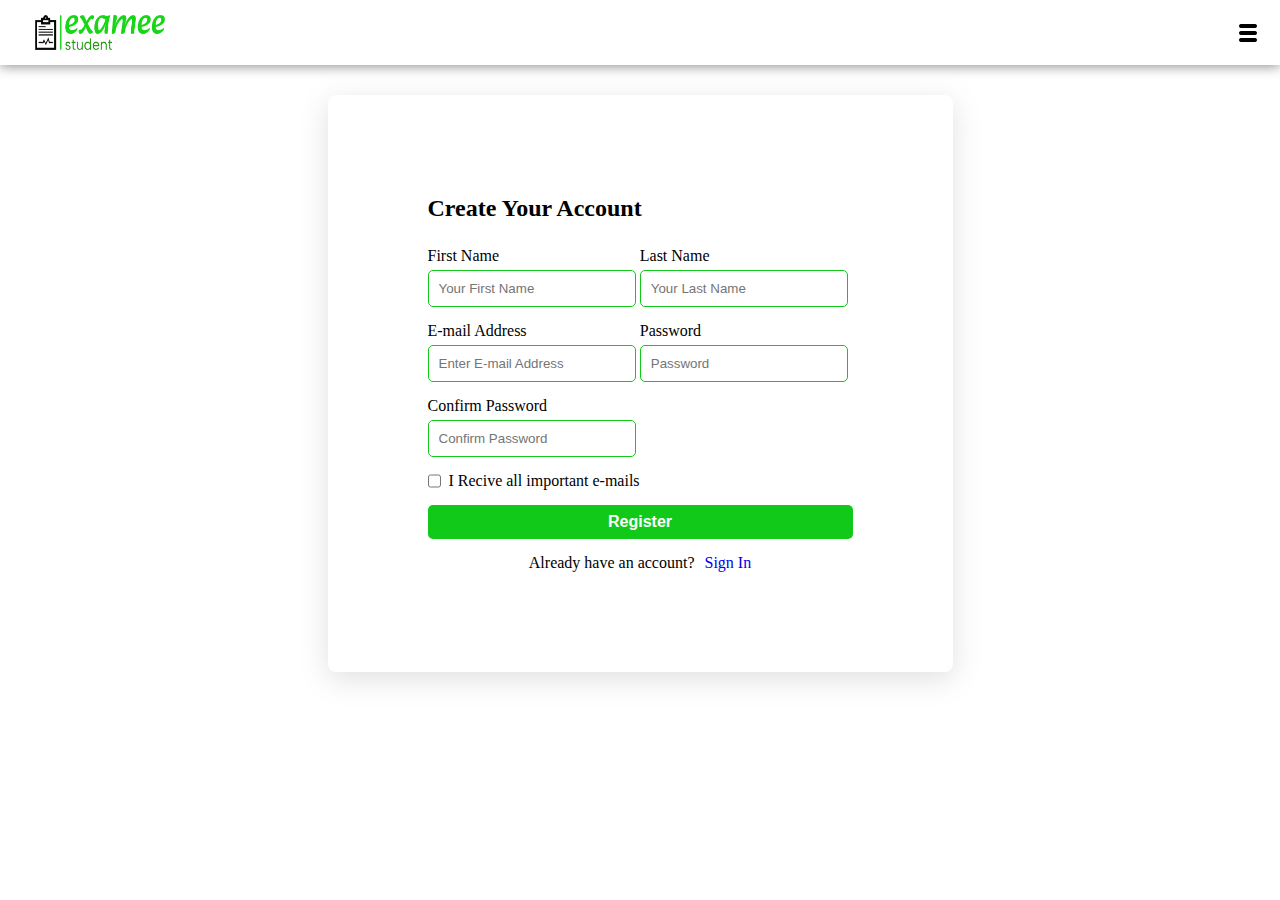
<file: register.html>
<!DOCTYPE html>
<html lang="en">

<head>
  <meta charset="UTF-8">
  <meta name="viewport" content="width=device-width, initial-scale=1.0">
  <title>Examee</title>
  <link rel="icon" type="image/x-icon" href="img/brandlog.png">
  <link rel="stylesheet" href="css/register.css">
  <link rel="stylesheet" href="css/nav.css">
  <script src="js/login.js"></script>
</head>

<body>

  <!--nav bar-->
  <nav>
    <div class="leftnav">
      <a href="/">
        <li><img class="brand-logo-group" src="img/brandlog.png" class="logo" width="110px" height="30px"></li>
      </a>
    </div>

    <div class="menunav"> <a href="#">
        <li onclick=showSidebar()><img src="img/icons8-menu-24.png"></li>
      </a>
    </div>

    <!-- sidebaar -->
    <div class="sidebar">
      <a href="#">
        <li onclick=closeSidebar()><img src="img/icons8-cross-30.png"></li>
      </a>
      <a href="#">
        <li><img class="sidebaar-tital-img" src="img/category.png" width="25px" height="25px"><select
            class="select-option-group" name="degree" id="">
            <option value="0" hidden>Category</option>
            <option value="BSC-IT">BSC-IT</option>
            <option value="MSC-IT">MSC-IT</option>
            <option value="B.COM">B.COM</option>
            <option value="12TH-SCIENCE">12TH-SCIENCE</option>
            <option value="12TH-COMMERCE">12TH-COMMERCE</option>
          </select></li>
      </a>
      <a href="/notes.html">
        <li><img class="sidebaar-tital-img" src="img/icons8-notes-50.png" width="15px" height="15px">Notes</li>
      </a>
      <a href="/practical.html">
        <li><img class="sidebaar-tital-img" src="img/icons8-computer-30.png" width="15px" height="15px">Practical </li>
      </a>
      <a href="/Qution-Paper.html">
        <li><img class="sidebaar-tital-img" src="img/corrective_11907117.png" width="15px" height="15px">Qution-Paper
        </li>
      </a>
      <a href="/cource.html">
        <li><img class="sidebaar-tital-img" src="img/icons8-course-80.png" width="15px" height="15px">Cources </li>
      </a>
      <a href="/video.html">
        <li><img class="sidebaar-tital-img" src="img/icons8-video-50.png" width="15px" height="15px">Video</li>
      </a>
    </div>

  </nav>


  <!--register form-->
  <form action="" id="form">
    <div class="container">
      <div class="loginpage">

        <h2 class="page-heading">Create Your Account</h2>
        <div class="username form-input-group input-group-inline">
          <label class="input-label">First Name</label><br>
          <input class="form-input" type="text" placeholder="Your First Name" id="fname" required>
        </div>

        <div class="Password form-input-group input-group-inline">
          <label class="input-label">Last Name</label><br>
          <input class="form-input" type="text" placeholder="Your Last Name" id="lname" required>
        </div>

        <div class="Password form-input-group  input-group-inline ">
          <label class="input-label">E-mail Address</label><br>
          <input class="form-input" type="email" placeholder="Enter E-mail Address" id="email" required>
        </div>

        <div class="username form-input-group input-group-inline ">
          <label class="input-label">Password</label><br>
          <input class="form-input" type="password" placeholder="Password" id="password" required>
        </div>

        <div class="username form-input-group input-group-inline ">
          <label class="input-label">Confirm Password</label><br>
          <input class="form-input" type="text" placeholder="Confirm Password" id="confirmpassword" required>
        </div>

        <div class="remember-forget form-input-group">
          <div class="d-flex">
            <input id="check" type="checkbox" required><label for="check" class="checkbox-form-group">I Recive all
              important
              e-mails</label>
          </div>

        </div>

        <div class="sumbit form-input-group">
          <button class="btn" type="submit">Register</button>
        </div>

        <div class="form-register-group">
          <p>Already have an account? </p>
          <a class="form-register-second-group" href="/login.html">Sign In</a>
        </div>
      </div>
    </div>
  </form>

  <script>
    function showSidebar() {
      const sidebar = document.querySelector('.sidebar')
      sidebar.style.display = 'flex'
    }

    function closeSidebar() {
      const sidebar = document.querySelector('.sidebar')
      sidebar.style.display = 'none'
    }


    //login form js---------------------------------------------
    let form = document.getElementById('form');

    form.addEventListener("submit", async (e) => {
      e.preventDefault()
      let fname = document.getElementById("fname").value;
      let lname = document.getElementById("lname").value;
      let email = document.getElementById("email").value;
      let password = document.getElementById("password").value;
      let confirmpassword = document.getElementById("confirmpassword").value;


      let userrecord = [];
      let exestinguser = localStorage.getItem("users")
      exestinguser = JSON.parse(exestinguser)

      if (exestinguser != null) {
        userrecord = exestinguser
      }

      if (password != confirmpassword) {
        alert("Password and confirm password shoulde be match.");
        return
      }

      let user = {
        fname: fname,
        lname: lname,
        email: email,
        password: password,
      }

      userrecord.push(user);

      let string = JSON.stringify(userrecord);
      localStorage.setItem("users", string)
      await registerUser(fname, lname, email, password);
    })

    async function registerUser(fname, lname, email, password) {
      let url = 'https://script.google.com/macros/s/AKfycbybtynNQqtfRysRiyKEo02bHRNqR_WQOuK0gZNWwA129d2eaNcXGy77qIPgvkcY7jYS4w/exec';
      const params = new URLSearchParams({
        action: 'addUser',
        fname: fname,
        lname: lname,
        email: email,
        password: password
      });
      url = url + '?' + params.toString();
      try {
        const response = await fetch(url, {
          method: 'GET' // If you prefer POST, you can use the previous example with POST method
        });
        const result = await response.json();
        console.log('Add User Response:', result);
        if (result.code == 201) {
          alert("Register Succesfully");
          window.location.replace("/login.html")
        } else {
          alert(result.error);
        }
      } catch (error) {
        console.error('Error:', error);
      }
    }
  </script>
  <script src="js/script.js"></script>

</body>

</html>
</file>
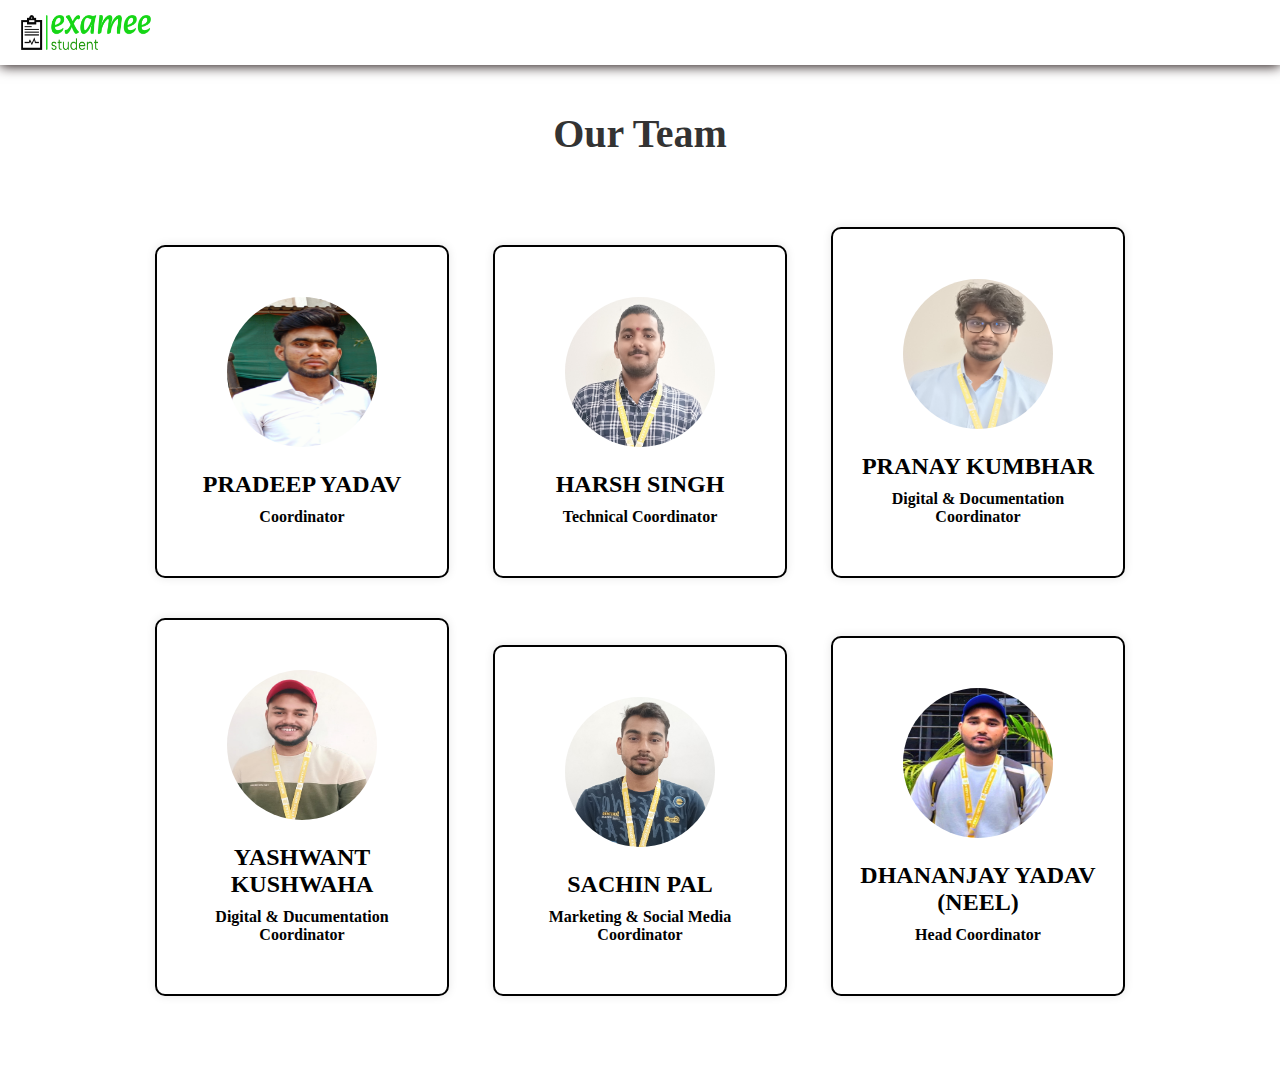
<file: team.html>
<!DOCTYPE html>
<html lang="en">

<head>
  <meta charset="UTF-8">
  <meta name="viewport" content="width=device-width, initial-scale=1.0">
  <title>Examee</title>
  <link rel="icon" type="image/x-icon" href="img/brandlog.png">
  <link rel="stylesheet" href="css/nav.css">
  <link rel="stylesheet" href="style.css">
  <script src="js/login.js"></script>
</head>

<body>

  <nav>
    <div class="leftnav">
      <a href="/">
        <li><img class="brand-logo-group" src="img/brandlog.png" class="logo" width="110px" height="30px"></li>
      </a>
    </div>

    <div class="menunav"> <a href="#">
        <li onclick=showSidebar()><img src="img/icons8-menu-24.png"></li>
      </a>
    </div>

    <!-- sidebaar -->
    <div class="sidebar">
      <a href="#">
        <li onclick=closeSidebar()><img src="img/icons8-cross-30.png"></li>
      </a>
      <a href="#">
        <li><img class="sidebaar-tital-img" src="img/category.png" width="25px" height="25px"><select
            class="select-option-group" name="degree" id="">
            <option value="0" hidden>Category</option>
            <option value="BSC-IT">BSC-IT</option>
            <option value="MSC-IT">MSC-IT</option>
            <option value="B.COM">B.COM</option>
            <option value="12TH-SCIENCE">12TH-SCIENCE</option>
            <option value="12TH-COMMERCE">12TH-COMMERCE</option>
          </select></li>
      </a>
      <a href="/notes.html">
        <li><img class="sidebaar-tital-img" src="img/icons8-notes-50.png" width="15px" height="15px">Notes</li>
      </a>
      <a href="/practical.html">
        <li><img class="sidebaar-tital-img" src="img/icons8-computer-30.png" width="15px" height="15px">Practical </li>
      </a>
      <a href="/Qution-Paper.html">
        <li><img class="sidebaar-tital-img" src="img/corrective_11907117.png" width="15px" height="15px">Qution-Paper
        </li>
      </a>
      <a href="/cource.html">
        <li><img class="sidebaar-tital-img" src="img/icons8-course-80.png" width="15px" height="15px">Cources </li>
      </a>
      <a href="/video.html">
        <li><img class="sidebaar-tital-img" src="img/icons8-video-50.png" width="15px" height="15px">Video</li>
      </a>
    </div>
  </nav>

  <!-- teams -->
  <section class="team" id="team">
    <h1>Our Team</h1>

    <div class="team-member">
      <img src="img/pradeep.jpg" alt="Profile Picture">
      <h2>PRADEEP YADAV</h2>
      <p>Coordinator</p>
    </div>

    <div class="team-member">
      <img src="img/harsh.jpg" alt="Profile Picture">
      <h2>HARSH SINGH</h2>
      <p>Technical Coordinator</p>
    </div>

    <div class="team-member">
      <img src="img/pranay.jpg" alt="Profile Picture">
      <h2>PRANAY KUMBHAR</h2>
      <p>Digital & Documentation Coordinator</p>
    </div>

    <div class="team-member">
      <img src="img/yashwant.jpg" alt="Profile Picture">
      <h2>YASHWANT KUSHWAHA</h2>
      <p>Digital & Ducumentation Coordinator</p>
    </div>

    <div class="team-member">
      <img src="img/sachin.jpg" alt="Profile Picture">
      <h2>SACHIN PAL</h2>
      <p>Marketing & Social Media Coordinator</p>
    </div>

    <div class="team-member">
      <img src="img/dhananjay.jpg" alt="Profile Picture">
      <h2>DHANANJAY YADAV (NEEL)</h2>
      <p>Head Coordinator</p>
    </div>
  </section>

  <!-- right side main -->
  <script>
    function showSidebar() {
      const sidebar = document.querySelector('.sidebar')
      sidebar.style.display = 'flex'
    }

    function closeSidebar() {
      const sidebar = document.querySelector('.sidebar')
      sidebar.style.display = 'none'
    }
  </script>
  <script src="js/script.js"></script>

</body>

</html>
</file>
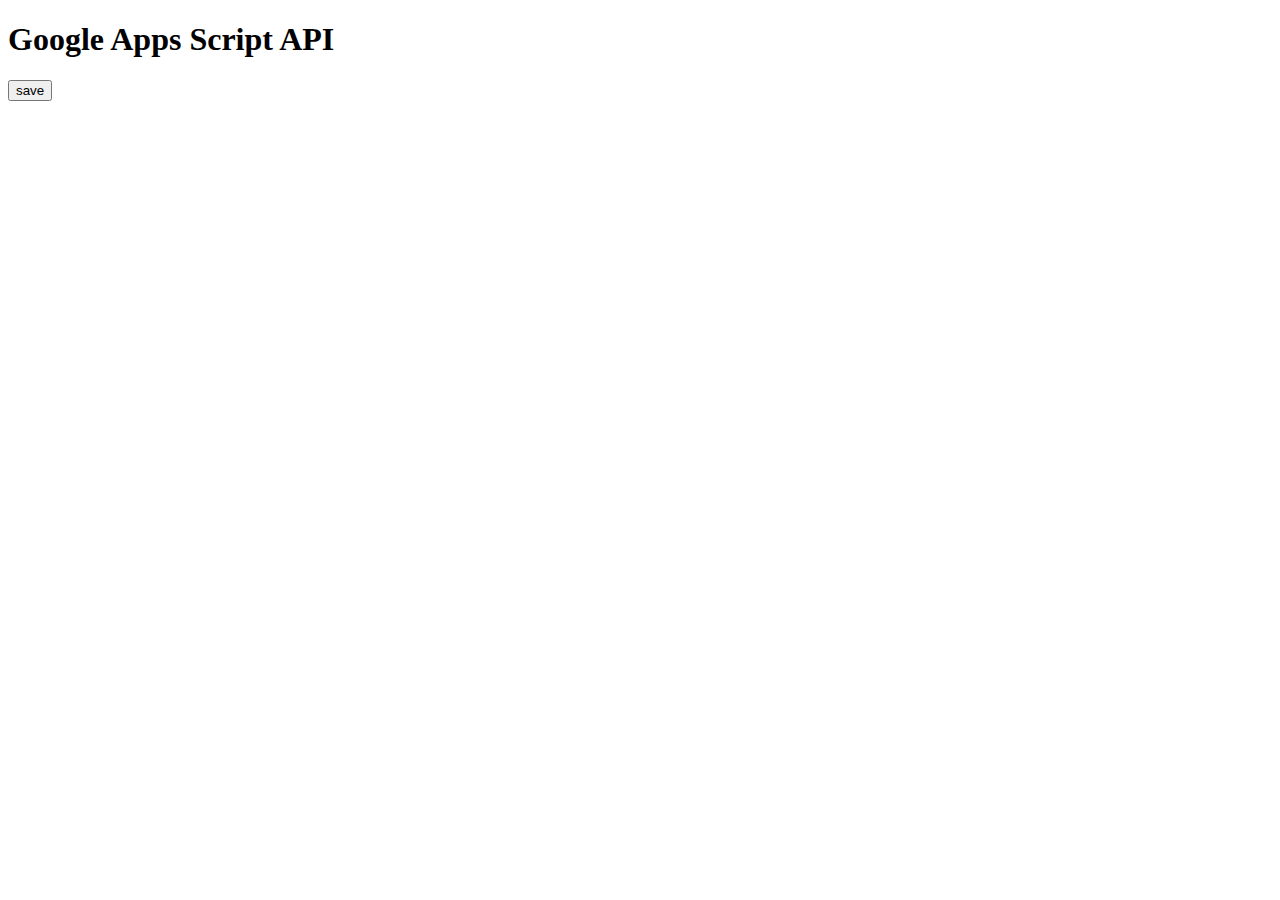
<file: test.html>
<!DOCTYPE html>
<html>

<head>
    <title>Google Apps Script API</title>
    <script>
        async function addUser(fname, lname, email, password) {
            let url = 'https://script.google.com/macros/s/AKfycbwmubT1V3jYql4NdnFQfg99jAGbDByEA8bLk_bHcf4s_GCR2RiVRMxoUjNQcK3IHgRI6Q/exec';
            const params = new URLSearchParams({
                action: 'addUser',
                fname: fname,
                lname: lname,
                email: email,
                password: password
            });
            url = url + '?' + params.toString();
            try {
                const response = await fetch(url, {
                    method: 'GET' // If you prefer POST, you can use the previous example with POST method
                });
                const result = await response.json();
                console.log('Add User Response:', result);
            } catch (error) {
                console.error('Error:', error);
            }
        }
        // Example usage
    </script>
</head>

<body>
    <h1>Google Apps Script API</h1>
    <button onclick="addUser('John','Doe', 'john1.doe@example.com','1234')">save</button>
</body>

</html>
</file>
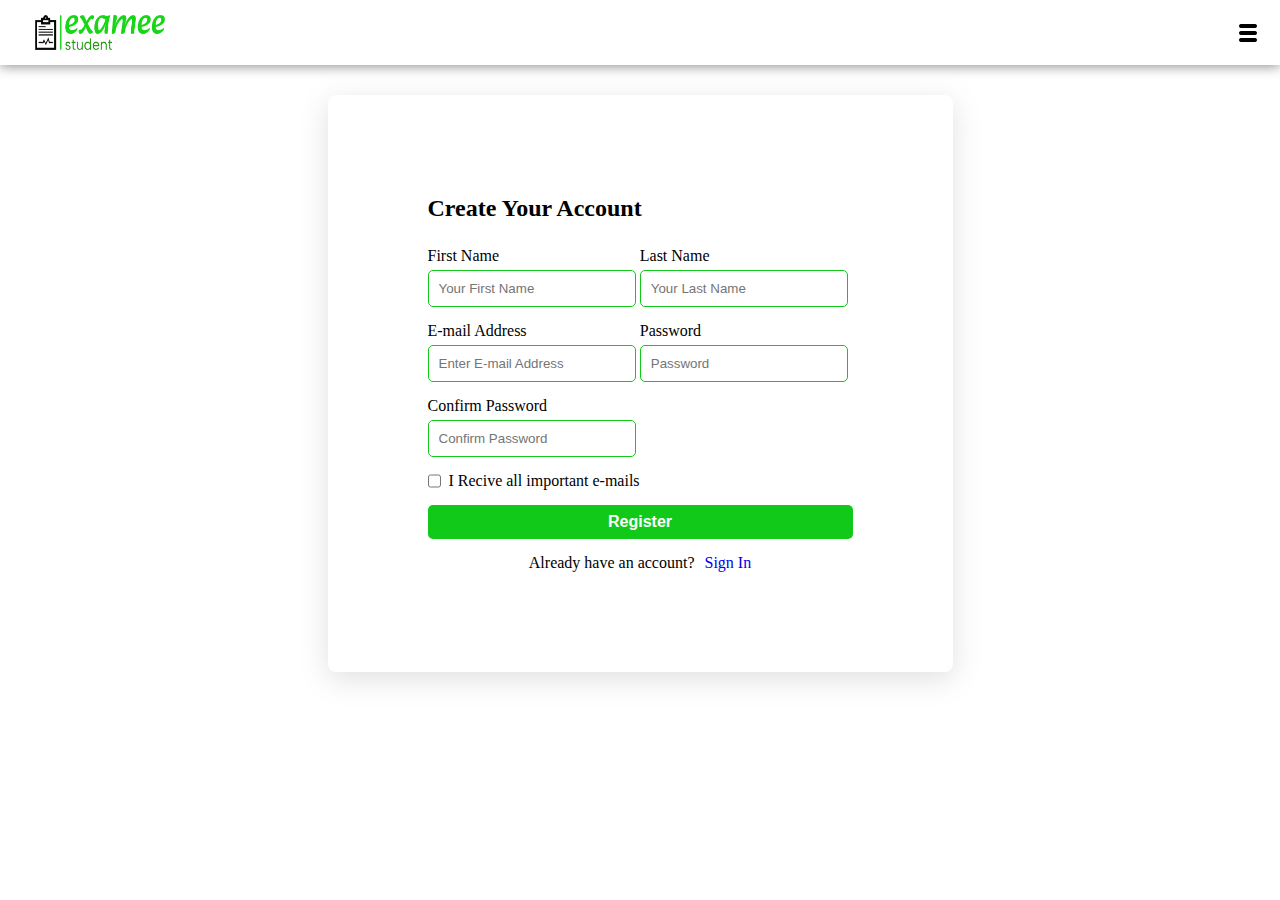
<file: video.html>
<!DOCTYPE html>
<html lang="en">

<head>
  <meta charset="UTF-8">
  <meta name="viewport" content="width=device-width, initial-scale=1.0">
  <meta name="description" content="We provide a comprehensive collection of notes, previous year question papers, and specialized courses to
    enhance your exam preparation..">
  <meta name="keywords"
    content="examee Notes, examee Qution-Paper, examee RADAV NNotes, examee RADAV QUTION-PAPERS,examee RADAV college , examee , examee.com , examee.com , examee notes , radav notes, b.com notes, bsc-it notes, undergraduate notes, postgraduate notes,  it cources, devlopment notes, webdevlopment cources">
  <title>Examee</title>
  <link rel="icon" type="image/x-icon" href="img/brandlog.png">
  <link rel="stylesheet" href="css/video.css">
  <link rel="stylesheet" href="css/nav.css">
  <script src="js/login.js"></script>
</head>

<body>

  <nav>
    <div class="leftnav">
      <a href="/">
        <li><img class="brand-logo-group" src="img/brandlog.png" class="logo" width="110px" height="30px"></li>
      </a>
    </div>

    <div class="menunav"> <a href="#">
        <li onclick=showSidebar()><img src="img/icons8-menu-24.png"></li>
      </a>
    </div>

    <!-- sidebaar -->
    <div class="sidebar">
      <a href="#">
        <li onclick=closeSidebar()><img src="img/icons8-cross-30.png"></li>
      </a>
      <a href="#">
        <li><img class="sidebaar-tital-img" src="img/category.png" width="25px" height="25px"><select
            class="select-option-group" name="degree" id="">
            <option value="0" hidden>Category</option>
            <option value="BSC-IT">BSC-IT</option>
            <option value="MSC-IT">MSC-IT</option>
            <option value="B.COM">B.COM</option>
            <option value="12TH-SCIENCE">12TH-SCIENCE</option>
            <option value="12TH-COMMERCE">12TH-COMMERCE</option>
          </select></li>
      </a>
      <a href="/notes.html">
        <li><img class="sidebaar-tital-img" src="img/icons8-notes-50.png" width="15px" height="15px">Notes</li>
      </a>
      <a href="/practical.html">
        <li><img class="sidebaar-tital-img" src="img/icons8-computer-30.png" width="15px" height="15px">Practical </li>
      </a>
      <a href="/Qution-Paper.html">
        <li><img class="sidebaar-tital-img" src="img/corrective_11907117.png" width="15px" height="15px">Qution-Paper
        </li>
      </a>
      <a href="/cource.html">
        <li><img class="sidebaar-tital-img" src="img/icons8-course-80.png" width="15px" height="15px">Cources </li>
      </a>
      <a href="/video.html">
        <li><img class="sidebaar-tital-img" src="img/icons8-video-50.png" width="15px" height="15px">Video</li>
      </a>
    </div>

  </nav>

  <!-- containt-->
  <div class="cource-cards ">
    <div class="card">
      <iframe width="100%" height="190" src="https://www.youtube.com/embed/vl794HKeXug?si=Wl3V7eEqYOpEMjef&amp;start=5"
        title="YouTube video player" frameborder="0"
        allow="accelerometer; autoplay; clipboard-write; encrypted-media; gyroscope; picture-in-picture; web-share"
        referrerpolicy="strict-origin-when-cross-origin" allowfullscreen></iframe>
      <div class="card-content">
        <h2 class="card-title">C Tutorial for Beginners</h2>
        <a href="video.html" class="card-button">Watch Video</a>
      </div>
    </div>

    <div class="card">
      <iframe width="100%" height="190" src="https://www.youtube.com/embed/xw_OuOhjauw?si=2gi73JBHnfU5TheE&amp;start=4"
        title="YouTube video player" frameborder="0"
        allow="accelerometer; autoplay; clipboard-write; encrypted-media; gyroscope; picture-in-picture; web-share"
        referrerpolicy="strict-origin-when-cross-origin" allowfullscreen></iframe>
      <div class="card-content">
        <h2 class="card-title">Operating Systems</h2>
        <a href="video.html" class="card-button">Watch Video</a>
      </div>
    </div>


    <div class="card">
      <iframe width="100%" height="190" src="https://www.youtube.com/embed/pHNbm-4reIc?si=LUhyfwGZE2TR1euK&amp;start=3"
        title="YouTube video player" frameborder="0"
        allow="accelerometer; autoplay; clipboard-write; encrypted-media; gyroscope; picture-in-picture; web-share"
        referrerpolicy="strict-origin-when-cross-origin" allowfullscreen></iframe>
      <div class="card-content">
        <h2 class="card-title">Basic Concept of Digital Electronics </h2>
        <a href="/video.html" class="card-button">Watch Video</a>
      </div>
    </div>

    <div class="card">
      <iframe width="100%" height="190" width="560" height="315"
        src="https://www.youtube.com/embed/6Iu45VZGQDk?si=LriqGIYjF4VxqVjU&amp;start=11" title="YouTube video player"
        frameborder="0"
        allow="accelerometer; autoplay; clipboard-write; encrypted-media; gyroscope; picture-in-picture; web-share"
        referrerpolicy="strict-origin-when-cross-origin" allowfullscreen></iframe>
      <div class="card-content">
        <h2 class="card-title">Data Base Management System</h2>
        <a href="/video.html" class="card-button">Watch Video</a>
      </div>
    </div>

    <div class="card">
      <iframe width="100%" height="190" src="https://www.youtube.com/embed/bum_19loj9A?si=IYq7-aHHXhh9RT9z"
        title="YouTube video player" frameborder="0"
        allow="accelerometer; autoplay; clipboard-write; encrypted-media; gyroscope; picture-in-picture; web-share"
        referrerpolicy="strict-origin-when-cross-origin" allowfullscreen></iframe>
      <div class="card-content">
        <h2 class="card-title">Data Structures & Algorithms</h2>
        <a href="video.html" class="card-button">Watch Video</a>
      </div>
    </div>
  </div>

  <!-- right side main -->
  <script>
    function showSidebar() {
      const sidebar = document.querySelector('.sidebar')
      sidebar.style.display = 'flex'
    }

    function closeSidebar() {
      const sidebar = document.querySelector('.sidebar')
      sidebar.style.display = 'none'
    }
  </script>
  <script src="js/script.js"></script>

</body>

</html>
</file>
<file: style.css>
* {
    margin: 0;
    padding: 0;
}

body {
    min-height: 100vh;
    max-width: 100vw;
    box-shadow: 0px 1px 5px 0 #888888;
    /* background-image: url(img/banner2.jpg); */
    background-size: cover;
    background-repeat: no-repeat;
    background-position: center;
}

.font-family-Segoe-UI {
    font-family: 'Segoe UI', Tahoma, Geneva, Verdana, sans-serif;

}

/* nav baar */
nav {
    width: 100vw;
    background-color: rgb(255, 255, 255);
    box-shadow: 0px 1px 12px 0 #130606;
    list-style: none;
    display: flex;
    justify-content: space-between;
    align-items: center;
}

/* fixed nav */
nav {
    position: fixed;
    top: 0;
    z-index: 9999;
}

.brand-logo-group {
    margin: 15px 0 15px 1px;
}

nav div {
    display: flex;
    align-items: center;
}

nav a {
    padding: 0 20px;
    color: black;
    font-size: large;
    font-weight: 400;
    text-decoration: none;
    display: flex;
    justify-content: center;
}

nav a:hover {
    font-weight: 600;
}


/*select category option */
.select-option-group {
    border: none;
    width: 100px;
    font-size: large;
}

.select-options {
    font-size: medium;
    background-color: #13060611;
}


/* nav side baar */
.sidebar {
    position: fixed;
    top: 62px;
    right: 0;
    /* height: 100vh; */
    width: 100%;
    z-index: 999;
    background-color: rgb(255, 255, 255);
    box-shadow: -10px 0 10px rgba(0, 0, 0, 0.1);
    display: none;
    flex-direction: column;
    align-items: flex-start;
    justify-content: flex-start;
    gap: 20px;
}

nav a li {
    display: flex;
    flex-direction: row;
    align-items: center;
}

.sidebar li {
    margin: 10px;
    font-size: large;
}

.sidebaar-tital-img {
    margin-right: 4px;
}

.menunav {
    display: none;
}





/* main containt */
/* main content of the page ----------------------------------------------------------------------*/
.hero {
    display: flex;
    flex-direction: column;
    align-items: center;
    color: rgb(0, 0, 0);
    text-align: center;
    padding: 110px 20px 80px 20px;
}

.hero p {
    width: 50%;
}

.hero h2 {
    font-size: 2em;
    margin-bottom: 10px;
    color: black;
}

.hero span {
    color: rgb(33, 173, 1);
}

.hero input[type="text"] {
    padding: 10px;
    font-size: 1em;
    margin: 15px 0;
    width: 400px;
    border-radius: 24px;
    border: 2px solid purple;
}

.btn {
    margin: 20px;
}

.login-btn {
    cursor: pointer;
    padding: 10px 40px;
    width: 60%;
    border-radius: 8px;
    border-style: none;
    font-size: medium;
    font-weight: 600;
    background-color: rgb(33, 173, 1);
    color: white;
    text-decoration: none;
    text-align: center;
}

.login-btn:hover {
    background-color: aliceblue;
    color: rgba(45, 237, 45, 0.896);
    border: 1px solid rgba(45, 237, 45, 0.896);
}

/* cards cources--------------------------------------------------------------------------------------*/
.cource-card-heading {
    margin-bottom: 20px;
    text-align: center;
    margin: 0 5vw;
}

.cource-card-heading h1 {
    font-size: 38px;
    font-weight: 700;
}

.cource-card-heading h3 {
    margin-bottom: 12px;
    color: rgb(11, 11, 172);
}

.cource-card-heading p {
    margin-top: 30px;
    margin-bottom: 70px;
    color: gray;
}

.cource-cards {
    display: flex;
    flex-direction: column;
    align-items: center;
    gap: 30px;
    margin: 20px;
}

.card {
    font-family: Arial, sans-serif;
    background-color: #fff;
    border-radius: 10px;
    box-shadow: 0 4px 8px rgba(0, 0, 0, 0.1);
    max-width: 300px;
    overflow: hidden;
    transition: transform 0.3s ease;
}

.card:hover {
    transform: scale(1.05);
}

.card-image {
    width: 100%;
    height: 200px;
    object-fit: cover;
}

.card-content {
    padding: 20px;
}

.card-title {
    font-size: 1.5em;
    margin-bottom: 10px;
}

.card-description {
    font-size: 1em;
    margin-bottom: 20px;
    color: #555;
}

.card-button {
    display: inline-block;
    padding: 10px 15px;
    background-color: #007bff;
    color: #fff;
    text-decoration: none;
    border-radius: 5px;
    transition: background-color 0.3s ease;
}

.card-button:hover {
    background-color: #0056b3;
}


/* media queri for dextop side --------------------------------------------------------*/
@media only screen and (max-width: 700px) {
    .cource-cards {
        margin-left: 8vw;
        margin-right: 8vw;
    }

    .card {
        max-width: none;
    }
}


@media only screen and (min-width: 700px) {
    .cource-cards {
        border: none;
        display: grid;
        grid-template-columns: 1fr 1fr;
        text-align: center;
        grid-gap: 20px;
        max-width: 80vw;
        margin-left: 10vw;
    }

    .card {
        max-width: none;
    }
}


@media only screen and (min-width: 1100px) {
    .cource-cards {
        border: none;
        display: grid;
        justify-content: center;
        grid-template-columns: 1fr 1fr 1fr;
        text-align: center;
        grid-gap: 20px;
        max-width: 80vw;
        margin-left: 10vw;
    }

    .card {
        max-width: none;
    }
}

@media only screen and (min-width: 1400px) {
    .cource-cards {
        border: none;
        display: grid;
        grid-template-columns: 1fr 1fr 1fr;
        text-align: center;
        grid-gap: 30px;
        max-width: 80vw;
        margin-left: 10vw;
    }

    .card {
        max-width: none;
    }
}

/* home banner ------------------------------------------------------------------------------------*/
.home-showcase-banner {
    margin: 200px 0 100px 0;
    background-color: #5d219e;
    display: flex;
    flex-direction: row;
    justify-content: space-around;
    padding: 55px 30px;
}

.home-showcase-banner ul {
    list-style: none;
    display: flex;
    flex-direction: column;
    align-items: center;
}


.home-showcase-banner ul li {
    text-decoration: none;
    color: white;
}

.home-banner-count-number {
    font-size: 50px;
    font-weight: bold;
}

.home-banner-count-text {
    font-size: 18px;
}

/*media quer----------------------------------------------------------*/

@media only screen and (max-width: 900px) {
    .home-banner-count-number {
        font-size: 40px;
        font-weight: bold;
    }

    .home-banner-count-text {
        font-size: 14px;
    }

}

@media only screen and (max-width: 550px) {
    .home-showcase-banner{
        display: flex;
        flex-direction: column;
        align-items: center;
        padding: 40px;
        text-align: center;
        gap: 30px;
    }

}


/* notes $ cources home ----------------------------*/
.home-notes-card-cointainer {
    display: flex;
    flex-direction: column;
    align-items: center;
    gap: 20px;
    margin-left: 14vw;
    margin-right: 14vw;

}

.home-notes-card {
    display: flex;
    flex-direction: column;
    background-color: #ffffff;
    padding: 20px;
    box-shadow: 0 4px 8px rgba(0, 0, 0, 0.3);
    transition: transform 0.3s ease;
}

.home-notes-card:hover {
    transform: scale(1.05);
}

.home-notes-card p {
    color: gray;
}

.home-notes-card-upper {
    display: flex;
    flex-direction: row;
    align-items: center;
    gap: 30px;
}

.nots-name-home {
    margin-bottom: 10px;
    font-size: 20px;
}

.nots-name-home-button {
    margin-top: 15px;
    font-size: 15px;
    padding: 10px 15px;
    background-color:rgb(10, 177, 10);
    border: none;
    border-radius: 5px;
    transition: background-color 0.3s ease;
}

.nots-name-home-button:hover {
    background-color: rgb(8, 146, 8);
}

.nots-name-home-button a {
    text-decoration: none;
    color: white;
}

/* media queri for dextop side */

@media only screen and (max-width: 500px) {
    .home-notes-card-cointainer {
        border: none;
        display: grid;
        grid-template-columns: 1fr;
        text-align: start;
        grid-gap: 30px;
        margin-left: 5vw;
        margin-right: 4vw;
    }

    .home-notes-card {
        display: flex;
        flex-direction: column;
        align-items: center;
        justify-content: center;
        text-align: center;
    }
    
    .home-notes-card-upper {
        display: flex;
        flex-direction: column;
        align-items: center;
        justify-content: center;
    }
}

@media only screen and (min-width: 700px) {
    .home-notes-card-cointainer {
        border: none;
        display: grid;
        grid-template-columns: 1fr;
        text-align: start;
        grid-gap: 30px;
        margin-left: 8vw;
        margin-right: 8vw;
    }
}


@media only screen and (min-width: 1100px) {
    .home-notes-card-cointainer {
        border: none;
        display: grid;
        grid-template-columns: 1fr 1fr;
        text-align: start;
        grid-gap: 30px;
        margin-left: 8vw;
        margin-right: 8vw;
    }
}

@media only screen and (min-width: 1400px) {
    .home-notes-card-cointainer {
        display: grid;
        grid-template-columns: 1fr 1fr;
        text-align: start;
        grid-gap: 30px;
        margin-left: 8vw;
        margin-right: 8vw;

    }

}


/*second showcase banner ---------------------------------------------------*/
.home-showcase-banner-second{
    display: flex;
    flex-direction: row;
    justify-content: space-around;
    background-color: orangered;
    color: white;
    padding: 40px 0;
    margin: 100px 0;
}

.home-showcase-banner-second-txt{
    font-size: 25px;
    font-weight: 400;
}

.home-showcase-banner-second-button{
    padding: 12px 22px;
    font-size: 20px;
    border-radius: 5px;
    background-color: rgb(255, 255, 255);
    color: orange;
    border: none;
    transition: background-color 0.3s ease;
}

.home-showcase-banner-second-button:hover{
   background-color: rgb(192, 192, 192);
}

.home-showcase-banner-second-button a{
text-decoration: none;
    color: orange;
  
}

@media only screen and (max-width: 500px) {
    .home-showcase-banner-second{
        display: flex;
        flex-direction: column;
        align-items: center;
        padding: 40px;
        text-align: center;
        gap: 30px;
    }
}

/* team --------------------------------------------------- */
.team {
    text-align: center;
    padding: 50px 0;
    background-color: #fff;
}

.team h1 {
    font-size: 2.5em;
    margin-bottom: 50px;
    color: #333;
}

.team-member {
    display: inline-block;
    width: 250px;
    margin: 20px;
    background-color: #ffffff;
    padding: 50px 20px;
    border-radius: 10px;
    border: 2px solid;
    box-shadow: 0 0 10px rgba(0, 0, 0, 0.1);
    transition: transform 0.3s ease;
}

.team-member:hover {
    transform: scale(1.05);
}

.team-member img {
    width: 150px;
    height: 150px;
    border-radius: 50%;
    margin-bottom: 20px;
}

.team-member h2 {
    font-size: 1.5em;
    margin-bottom: 10px;
    color: #010101;
}

.team-member p {
    font-size: 1em;
    font-weight: 600;
    color: #010101;
}

/* blogs --------------------------------------------------- */
.home-blog-card-cointainer {
    display: flex;
    flex-direction: column;
    align-items: center;
    gap: 20px;
    margin-bottom: 40px;
    margin-left: 14vw;
    margin-right: 14vw;

}

.home-blog-card {
    display: flex;
    flex-direction: column;
    background-color: #ffffff;
    color: gray;
    padding: 20px;
    box-shadow: 0 4px 8px rgba(0, 0, 0, 0.3);
    transition: transform 0.3s ease;
}

.home-blog-card:hover {
    transform: scale(1.05);
}

.home-blog-card p {
    color: rgb(0, 0, 0);
    font-weight: 430;
}

.home-blog-card-upper {
    display: flex;
    flex-direction: row;
    align-items: center;
    gap: 30px;
}

.blog-name-home {
    margin-bottom: 10px;
    font-size: 20px;
}

.blog-name-home-button {
    margin-top: 15px;
    font-size: 15px;
    padding: 10px 15px;
    background-color: rgb(231, 152, 6);
    border: none;
    border-radius: 5px;
    transition: background-color 0.3s ease;
}

.blog-name-home-button:hover {
    background-color: rgb(183, 126, 19);
}

.blog-name-home-button a {
    text-decoration: none;
    color: white;
}

/* media queri for dextop side */

@media only screen and (max-width: 500px) {
    .home-blog-card-cointainer {
        border: none;
        display: grid;
        grid-template-columns: 1fr;
        text-align: start;
        grid-gap: 30px;
        margin-left: 5vw;
        margin-right: 4vw;
    }

    .home-blog-card {
        display: flex;
        flex-direction: column;
        text-align: start;
    }

    .home-blog-card-upper {
        display: flex;
        flex-direction: column;
    }
}

@media only screen and (min-width: 700px) {
    .home-blog-card-cointainer {
        border: none;
        display: grid;
        grid-template-columns: 1fr;
        text-align: start;
        grid-gap: 30px;
        margin-left: 8vw;
        margin-right: 8vw;
    }
}


@media only screen and (min-width: 1100px) {
    .home-blog-card-cointainer {
        border: none;
        display: grid;
        grid-template-columns: 1fr 1fr;
        text-align: start;
        grid-gap: 30px;
        margin-left: 8vw;
        margin-right: 8vw;
    }
}

@media only screen and (min-width: 1400px) {
    .home-notes-card-cointainer {
        display: grid;
        grid-template-columns: 1fr 1fr;
        text-align: start;
        grid-gap: 30px;
        margin-left: 8vw;
        margin-right: 8vw;

    }

}

/* Footer Styles--------------------------------------------------- */
footer {
    background: #d7d6d6;
    color: #0a0a0a;
    padding: 10px 0;
    text-align: center;
    bottom: 0;
    width: 100%;
}

.footer-container {
    max-width: 1200px;
    margin: 0 auto;
}

.social-links {
    list-style: none;
    display: flex;
    justify-content: center;
    margin-top: 0.5rem;
}

.social-links li {
    margin: 0 1rem;
}

.social-links a {
    color: #fff;
    text-decoration: none;
    transition: color 0.3s ease;
}

.social-links a:hover {
    color: #ddd;
}

/* Responsive Styles */
@media (max-width: 768px) {
    .nav-links {
        display: none;
        flex-direction: column;
        width: 100%;
    }

    .nav-links.active {
        display: flex;
    }

    .nav-toggle {
        display: flex;
    }

    .hero p {
        width: 100%;
    }

    .hero input[type="text"] {
        width: 300px;
    }

}




/* 1200px ka */
@media only screen and (max-width: 1200px) {
    nav a {
        padding: 0 20px;
        color: black;
        font-size: medium;
        font-weight: 499;
    }
}

/* 960px ka*/
@media only screen and (max-width: 860px) {}

/* 870px ka*/
@media only screen and (max-width: 860px) {
    nav a {
        padding: 0 15px;
        color: black;
        font-size: medium;
        font-weight: 499;
    }
}

/* 800px ka */
@media only screen and (max-width: 800px) {
    .rightnav {
        display: none;
    }

    .menunav {
        display: block;
    }

    .Category {
        display: none;
    }

    .logo {
        width: 120px;
        height: 100%;
    }
}


/* 700px ka */
@media only screen and (max-width: 700px) {
    .searchbox h1 {
        font-size: 40px;
        font-weight: 500;
    }

    .searchbox input {
        width: 80%;
        padding: 12px;
        border-radius: 20px;
        border-style: none;
    }

    .searchbox h3 {
        font-size: 20px;
        font-weight: 600;
    }
}

/* 400px ka */
@media only screen and (max-width: 400px) {
    .logo {
        width: 130px;
        height: 100%;
    }
}

/* 350px ka */
@media only screen and (max-width: 350px) {
    .logo {
        display: none;
    }
}
</file>
<file: css/cource.css>
* {
    box-sizing: border-box;
    margin: 0;
    padding: 0;
}

body {
    font-family: Arial, sans-serif;
    background-color: #f4f4f4;
}

.course-container {
    display: flex;
    flex-wrap: wrap;
    justify-content: space-around;
    padding: 20px;
}

.course-card {
    background-color: white;
    border-radius: 10px;
    box-shadow: 0 4px 8px rgba(0, 0, 0, 0.1);
    margin: 20px;
    overflow: hidden;
    width: 300px;
}

.course-card img {
    width: 100%;
    height: auto;
}

.course-details {
    padding: 15px;
}

.course-details h2 {
    font-size: 1.5em;
    margin-bottom: 10px;
}

.course-details p {
    margin-bottom: 8px;
    color: #413d3d;
}

.Price{
  color: red;
}

.enroll-button {
    background-color: #28a745;
    border: none;
    border-radius: 5px;
    color: white;
    cursor: pointer;
    padding: 10px 15px;
    text-align: center;
    width: 100%;
}

.enroll-button:hover {
    background-color: #218838;
}
</file>
<file: css/nav.css>
nav {
    width: 100vw;
    background-color:rgb(255, 255, 255);
    box-shadow: 0px 1px 12px 0 #888888;
    list-style: none;
    display: flex;
    justify-content: space-between;
    align-items: center;
}

.brand-logo-group{
    margin: 15px 0 15px 12px;
}

/* fixed nav */
nav{
    position: fixed;
    top: 0;
    z-index: 9999;   
}

body{
    padding-top: 60px;
 }

nav a {
    padding: 0 20px;
    color: black;
    font-size: large;
    font-weight: 400;
    text-decoration: none;
    display: flex;
    justify-content: center;
}

nav a:hover {
    font-weight: 600;
}


/* nav side baar */
.sidebar {
    position: fixed;
    top: 0;
    right: 0;
    height: 100vh;
    width: 250px;
    z-index: 999;
    background-color: rgb(255, 255, 255);
    box-shadow: -10px 0 10px rgba(0, 0, 0, 0.1);
    display: none;
    flex-direction: column;
    align-items: flex-start;
    justify-content: flex-start;
}

nav a li {
    display: flex;
    flex-direction: row;
    align-items: center;
}

.sidebar li {
    margin: 10px;
}

.sidebaar-tital-img{
    margin-right: 4px;
}

/*select category option */
.select-option-group{
  border: none;
  width: 100px;
  font-size: large;
}

/* media query */
@media only screen and (min-width: 700px) {

    .brand-logo-group{
          width: 130px;
          height: 35px; 
          margin: 15px;  
    }

    nav{
        background-color:rgb(255, 255, 255);
    }

}
</file>
<file: css/login.css>
* {
    margin: 0;
    padding: 0;
    box-sizing: border-box;
}


/* login form css */
.loginpage {
    display: flex;
    flex-direction: column;
    width: 100%;
    padding: 8%;
    display: inline-block;
    box-shadow: rgba(100, 100, 111, 0.2) 0px 7px 29px 0px;
    border-radius: 8px;
    margin-top: 20px;
}

.page-heading {
    margin-bottom: 25px;
}

.loginpage .form-input {
    width: 100%;
    border-radius: 5px;
    border: 1px solid rgb(16, 201, 25);
    padding: 10px;
}

.loginpage .form-input-group {
    margin-bottom: 15px;
}

.loginpage .form-input-group .input-label {
    margin-bottom: 5px;
    display: inline-block;
}

.remember-forget {
    display: flex;
    flex-direction: row;
    justify-content: space-between;
    /* margin: 0 10%; */
}

.d-flex {
    display: flex;
    /* align-items: center; */
}

.loginpage .form-input-group .btn {
    padding: 8px 15px;
    width: 100%;
    border-radius: 5px;
    background-color: rgb(16, 201, 25);
    color: white;
    font-weight: bold;
    font-size: medium;
    outline: none;
    border: none;
    cursor: pointer;
}

.loginpage .form-input-group .btn:hover {
    background-color: rgb(20, 160, 27);
}

.container {
    padding: 15px;
}

.form-register-group {
    display: flex;
    flex-direction: row;
    justify-content: center;
}

.form-register-second-group {
    margin-left: 10px;
    text-decoration: none;
}

.checkbox-form-group {
    margin-left: 8px;
}

.forget-password-group {
    text-decoration: none;
}

/* media query 700px ka */
@media only screen and (min-width: 700px) {
    
    .loginpage {
        width: 50%;
    }

    .container {
        display: flex;
        justify-content: center;
    }
}
</file>
<file: css/practical.css>
* {
    margin: 0;
    padding: 0;
    box-sizing: border-box;
}

/*notes head banner ---------------------------------------------------*/
.pract-heading-txt {
    background-color: rgb(255, 255, 255);
    padding: 2px 0;
    margin: 10px 0;
}

/*card css */
.grid {
    margin-top: 20px;
}

.sem-notes-group {
    margin-bottom: 100px;
}

.card-cantainer {
    display: flex;
    flex-direction: column;
    justify-content: center;
    align-items: center;
}

.card {
    background: #ecf5f477;
    border-radius: 10px;
    box-shadow: 0 4px 8px rgba(0, 0, 0, 0.1);
    padding: 28px 14px;
    text-align: center;
    width: 300px;
    margin: 20px;
}

h2 {
    margin-top: 15PX;
}

.tital{
   padding: 10PX 0;
}

textarea {
    width: 100%;
    height: 150px;
    margin-top: 10px;
    padding: 10px;
    border: 1px solid #ddd;
    border-radius: 5px;
    font-size: 14px;
    resize: none;
}

button {
    background-color: #249453;
    border: none;
    color: white;
    padding: 10px 20px;
    text-align: center;
    text-decoration: none;
    display: inline-block;
    font-size: 16px;
    margin-top: 20px;
    cursor: pointer;
    border-radius: 5px;
}

button:hover {
    background-color: #146636;
}

button a{
    text-decoration: none;
    color: white;
}

/* media queri for dextop side */
@media only screen and (min-width: 700px) {
    .grid {
        border: none;
        display: grid;
        grid-template-columns: 1fr 1fr;
        text-align: center;
        grid-gap: 30px;
    }
}

@media only screen and (min-width: 1100px) {
    .grid {
        border: none;
        display: grid;
        grid-template-columns: 1fr 1fr 1fr;
        text-align: center;
        grid-gap: 30px;
    }

    .card {
        background: #f4f9f977;
    }
}

@media only screen and (min-width: 1400px) {
    .grid {
        border: none;
        display: grid;
      grid-template-columns: 1fr 1fr 1fr 1fr;
        text-align: center;
        grid-gap: 30px;
    }

    .card {
        background: #f4f9f977;
    }
}
</file>
<file: css/Qution-Paper.css>
* {
    margin: 0;
    padding: 0;
    box-sizing: border-box;
}



/* card css */

.card-cantainer {
    display: flex;
    flex-direction: column;
    justify-content: center;
    align-items: center;
    margin-top: 30PX;
    padding: 0 15PX;
}

.card {
    width: 90VW;
    background: #f5f7f7;
    display: flex;
    justify-content: space-between;
    align-items: center;
    gap: 20px;
    margin: 10px;
    padding: 0 20PX;
    border-radius: 5PX;
    filter: drop-shadow(1PX 1PX 1PX  );
}

.left {
    display: flex;
    align-items: center;
    gap: 40px;
}

button {
    background-color: #007bff;
    border: none;
    color: white;
    padding: 9px 12px;
    text-align: center;
    text-decoration: none;
    display: inline-block;
    font-size: medium;
    cursor: pointer;
    border-radius: 4px;
}

button:hover {
    background-color:  #0056b3;
}

button a {
    text-decoration: none;
    color: white;
}

/* media queri for dextop side */
/*
@media only screen and (min-width: 700px) {
    .grid {
        border: none;
        display: grid;
        grid-template-columns: 1fr 1fr;
        text-align: center;
        grid-gap: 10px;
    }
}

@media only screen and (min-width: 1100px) {
    .grid {
        border: none;
        display: grid;
        grid-template-columns: 1fr 1fr 1fr;
        text-align: center;
        grid-gap: 10px;
    }
}

@media only screen and (min-width: 1400px) {
    .grid {
        border: none;
        display: grid;
        grid-template-columns: 1fr 1fr 1fr ;
        text-align: center;
        grid-gap: 30px;
    }
}
*/
</file>
<file: css/register.css>
* {
    margin: 0;
    padding: 0;
    box-sizing: border-box;
}


/* register form css */
.loginpage {
    display: flex;
    flex-direction: column;
    width: 100%;
    padding: 8%;
    display: inline-block;
    box-shadow: rgba(100, 100, 111, 0.2) 0px 7px 29px 0px;
    border-radius: 8px;
    margin-top: 20px;
}

.page-heading {
    margin-bottom: 25px;
}

.loginpage .form-input {
    width: 100%;
    border-radius: 5px;
    border: 1px solid rgb(16, 201, 25);
    padding: 10px;
}

.loginpage .form-input-group {
    margin-bottom: 15px;
}

.loginpage .form-input-group .input-label {
    margin-bottom: 5px;
    display: inline-block;
}

.remember-forget {
    display: flex;
    flex-direction: row;
    justify-content: space-between;
    /* margin: 0 10%; */
}

.d-flex {
    display: flex;
    /* align-items: center; */
}

.loginpage .form-input-group .btn {
    padding: 8px 15px;
    width: 100%;
    border-radius: 5px;
    background-color: rgb(16, 201, 25);
    color: white;
    font-weight: bold;
    font-size: medium;
    outline: none;
    border: none;
    cursor: pointer;
}

.loginpage .form-input-group .btn:hover {
    background-color: rgb(20, 160, 27);
}

.container {
    padding: 15px;
}

.form-register-group {
    display: flex;
    flex-direction: row;
    justify-content: center;
}

.checkbox-form-group {
    margin-left: 8px;
}

.form-register-second-group {
    margin-left: 10px;
    text-decoration: none;
}


/*  media query 700px ka */
@media only screen and (min-width: 700px) {

    .loginpage {
        width: 50%;
    }

    .container {
        display: flex;
        justify-content: center;
    }

    .input-group-inline {
        display: inline-block;
        width: 49% !important;
    }
}
</file>
<file: css/video.css>
* {
    margin: 0;
    padding: 0;
    box-sizing: border-box;
}

h3{
    margin:40px;
}

/* cards cources--------------------------------------------------------------------------------------*/
.cource-card-heading {
    margin-bottom: 20px;
    text-align: center;
    margin: 0 5vw;
}

.cource-card-heading h1 {
    font-size: 38px;
    font-weight: 700;
}

.cource-card-heading h3 {
    margin-bottom: 12px;
    color: rgb(11, 11, 172);
}

.cource-card-heading p {
    margin-top: 30px;
    margin-bottom: 70px;
    color: gray;
}

.cource-cards {
    display: flex;
    flex-direction: column;
    align-items: center;
    gap: 30px;
    margin: 40px;
}

.card {
    font-family: Arial, sans-serif;
    background-color: #ebe8e8;
    border-radius: 10px;
    box-shadow: 0 4px 8px rgba(0, 0, 0, 0.1);
    max-width: 300px;
    overflow: hidden;
    transition: transform 0.3s ease;
}

.card:hover {
    transform: scale(1.05);
}

.card-image {
    width: 100%;
    height: 200px;
    object-fit: cover;
}

.card-content {
    padding: 20px;
}

.card-title {
    font-size: 1.5em;
    margin-bottom: 10px;
}

.card-description {
    font-size: 1em;
    margin-bottom: 20px;
    color: #555;
}

.card-button {
    display: inline-block;
    padding: 10px 15px;
    background-color: #007bff;
    color: #fff;
    text-decoration: none;
    border-radius: 5px;
    transition: background-color 0.3s ease;
}

.card-button:hover {
    background-color: #0056b3;
}


/* media queri for dextop side --------------------------------------------------------*/
@media only screen and (max-width: 700px) {
    .cource-cards {
        margin-left: 8vw;
        margin-right: 8vw;
    }

    .card {
        max-width: none;
    }
}


@media only screen and (min-width: 700px) {
    .cource-cards {
        border: none;
        display: grid;
        grid-template-columns: 1fr 1fr;
        text-align: center;
        grid-gap: 20px;
        max-width: 80vw;
        margin-left: 10vw;
    }

    .card {
        max-width: none;
    }
}


@media only screen and (min-width: 1100px) {
    .cource-cards {
        border: none;
        display: grid;
        justify-content: center;
        grid-template-columns: 1fr 1fr 1fr;
        text-align: center;
        grid-gap: 20px;
        max-width: 80vw;
        margin-left: 10vw;
    }

    .card {
        max-width: none;
    }
}

@media only screen and (min-width: 1400px) {
    .cource-cards {
        border: none;
        display: grid;
        grid-template-columns: 1fr 1fr 1fr;
        text-align: center;
        grid-gap: 30px;
        max-width: 80vw;
        margin-left: 10vw;
    }

    .card {
        max-width: none;
    }
}
</file>
